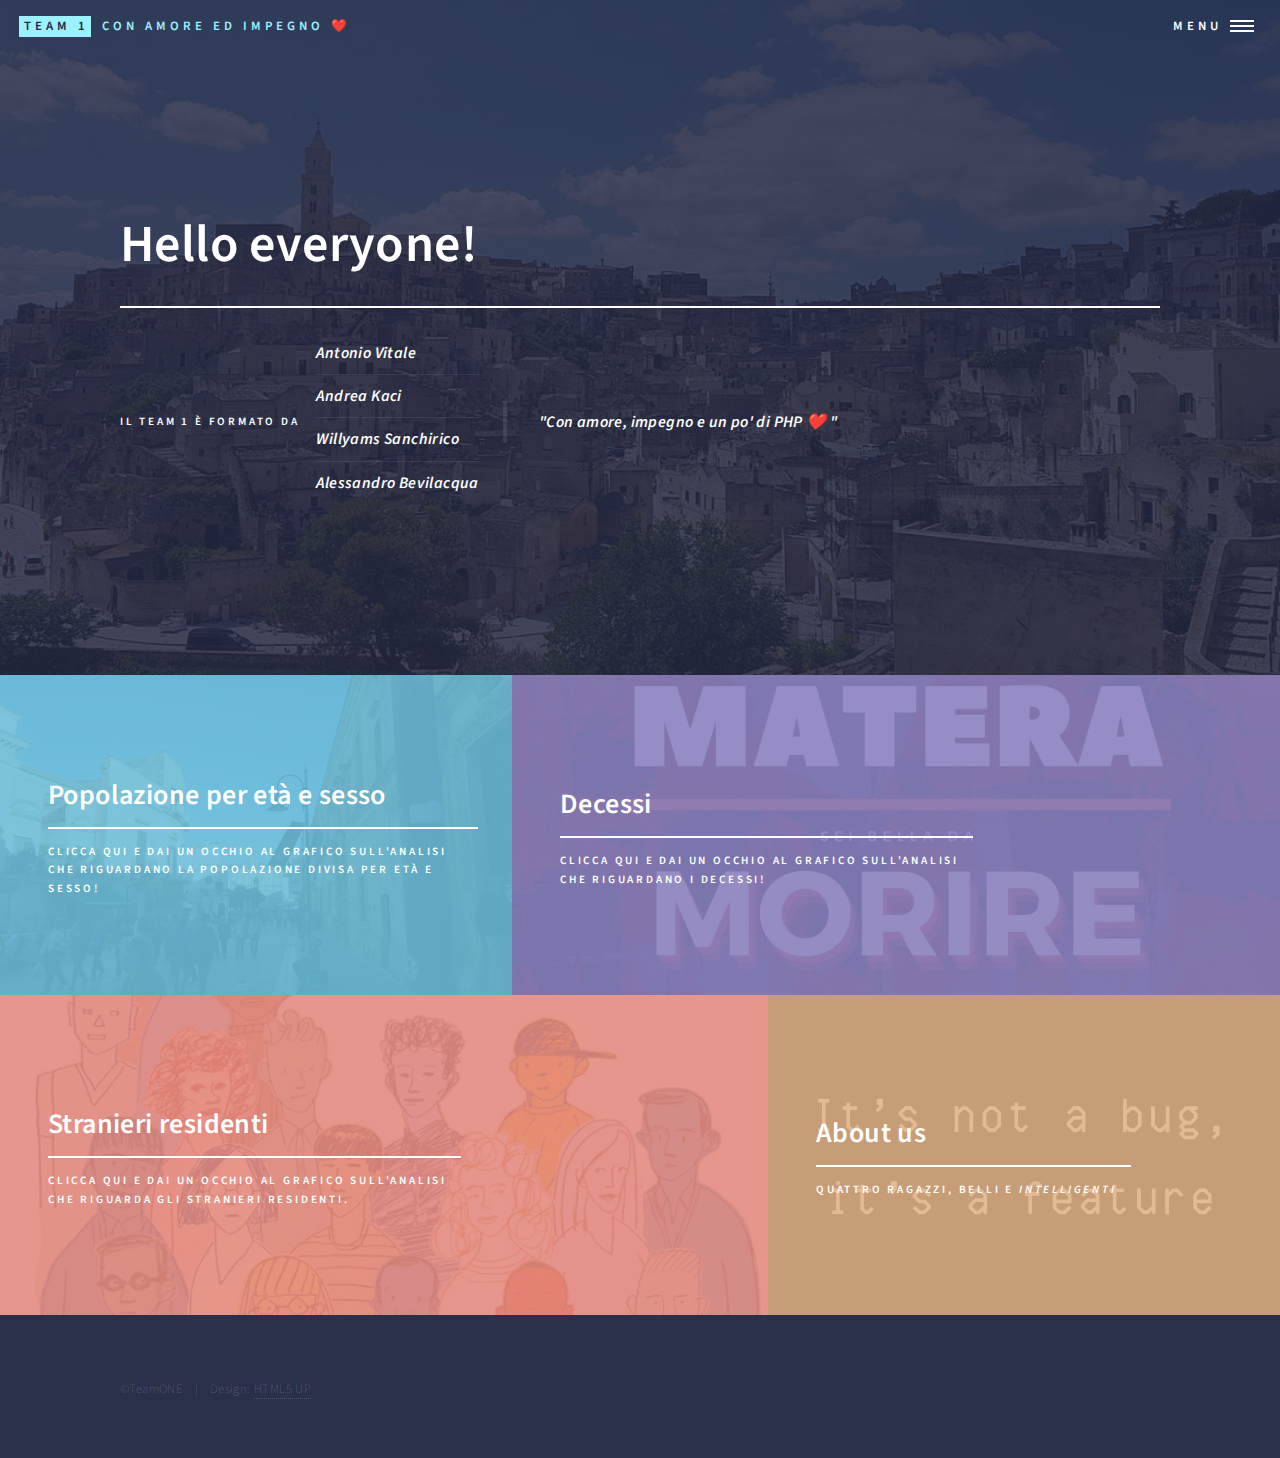
<file: index.html>
<!DOCTYPE HTML>


<html>
	<head>
		<title>Progetto OpenData</title>
		<meta charset="utf-8" />
		<meta name="viewport" content="width=device-width, initial-scale=1, user-scalable=no" />
		<link rel="stylesheet" href="assets/css/main.css" />
		<link rel="icon" href="images/icon.png">
		<noscript><link rel="stylesheet" href="assets/css/noscript.css" /></noscript>
	</head>
	<body class="is-preload">


			<div id="wrapper">


					<header id="header" class="alt">
						<a href="index.html" class="logo"><strong>TEAM 1</strong> <span>con amore ed impegno ❤️</span></a>
						<nav>
							<a href="#menu">Menu</a>
						</nav>
					</header>

					<nav id="menu">
						<ul class="links">
							<li><a href="index.html">Home</a></li>
							<li><a href="popolazione_eta.php">Popolazione per età e sesso</a></li>
							<li><a href="stranieri_residenti.php">Stranieri residenti</a></li>
							<li><a href="decessi.php">Decessi</a></li>
						</ul>
					</nav>

					<section id="banner" class="major" style="background-position: center 0px;">
						<div class="inner">
							<header class="major">
								<h1>Hello everyone!</h1>
							</header>
							<div class="content">
								<p>Il team 1 è formato da 
									<span>
									<ul class="alt">
										<li><em><strong>Antonio Vitale</strong></em></li>
										<li><em><strong>Andrea Kaci</strong></em></li>
										<li><em><strong>Willyams Sanchirico</strong></em></li>
										<li><em><strong>Alessandro Bevilacqua</strong></em></li>
									</ul>

									<blockquote>
										<center><i><em><strong>"Con amore, impegno e un po' di PHP ❤️ "</i></strong></em><center>		
									</blockquote>

								</span>
								</p>
							</div>
						</div>
					</section>

					<div id="main">

							<section id="one" class="tiles">
								<article>
									<span class="image">
										<img src="images/folla.jpg" alt="" />
									</span>
									<header class="major">
										<h3><a href="popolazione_eta.php" class="link">Popolazione per età e sesso</a></h3>
										<p>Clicca qui e dai un occhio al grafico sull'analisi che riguardano la popolazione divisa per età e sesso!</p>
									</header>
								</article>
								<article>
									<span class="image">
										<img src="images/decessi.jpg" alt="" />
									</span>
									<header class="major">
										<h3><a href="decessi.php" class="link">Decessi</a></h3>
										<p>Clicca qui e dai un occhio al grafico sull'analisi <br>che riguardano i decessi!</p>
									</header>
								</article>
								<article>
									<span class="image">
										<img src="images/stranieri.jpg" alt="" />
									</span>
									<header class="major">
										<h3><a href="stranieri_residenti.php" class="link">Stranieri residenti</a></h3>
										<p>Clicca qui e dai un occhio al grafico sull'analisi <br>che riguarda gli stranieri residenti.</p>
									</header>
								</article>
								<article>
									<span class="image">
										<img src="images/itsnotabug.jpg" alt="" />
									</span>
									<header class="major">
										<h3><a href="about_us.html" class="link">About us</a></h3>
										<p>Quattro ragazzi, belli e <strong><em><i>intelligenti</i></em></strong></p>
									</header>
								</article>
							</section>

					<footer id="footer">
						<div class="inner">

							<ul class="copyright">
								<li>&copy;TeamONE</li><li>Design: <a href="https://html5up.net">HTML5 UP</a></li>
							</ul>
						</div>
					</footer>

			</div>

			<script src="assets/js/jquery.min.js"></script>
			<script src="assets/js/jquery.scrolly.min.js"></script>
			<script src="assets/js/jquery.scrollex.min.js"></script>
			<script src="assets/js/browser.min.js"></script>
			<script src="assets/js/breakpoints.min.js"></script>
			<script src="assets/js/util.js"></script>
			<script src="assets/js/main.js"></script>

	</body>
</html>
</file>
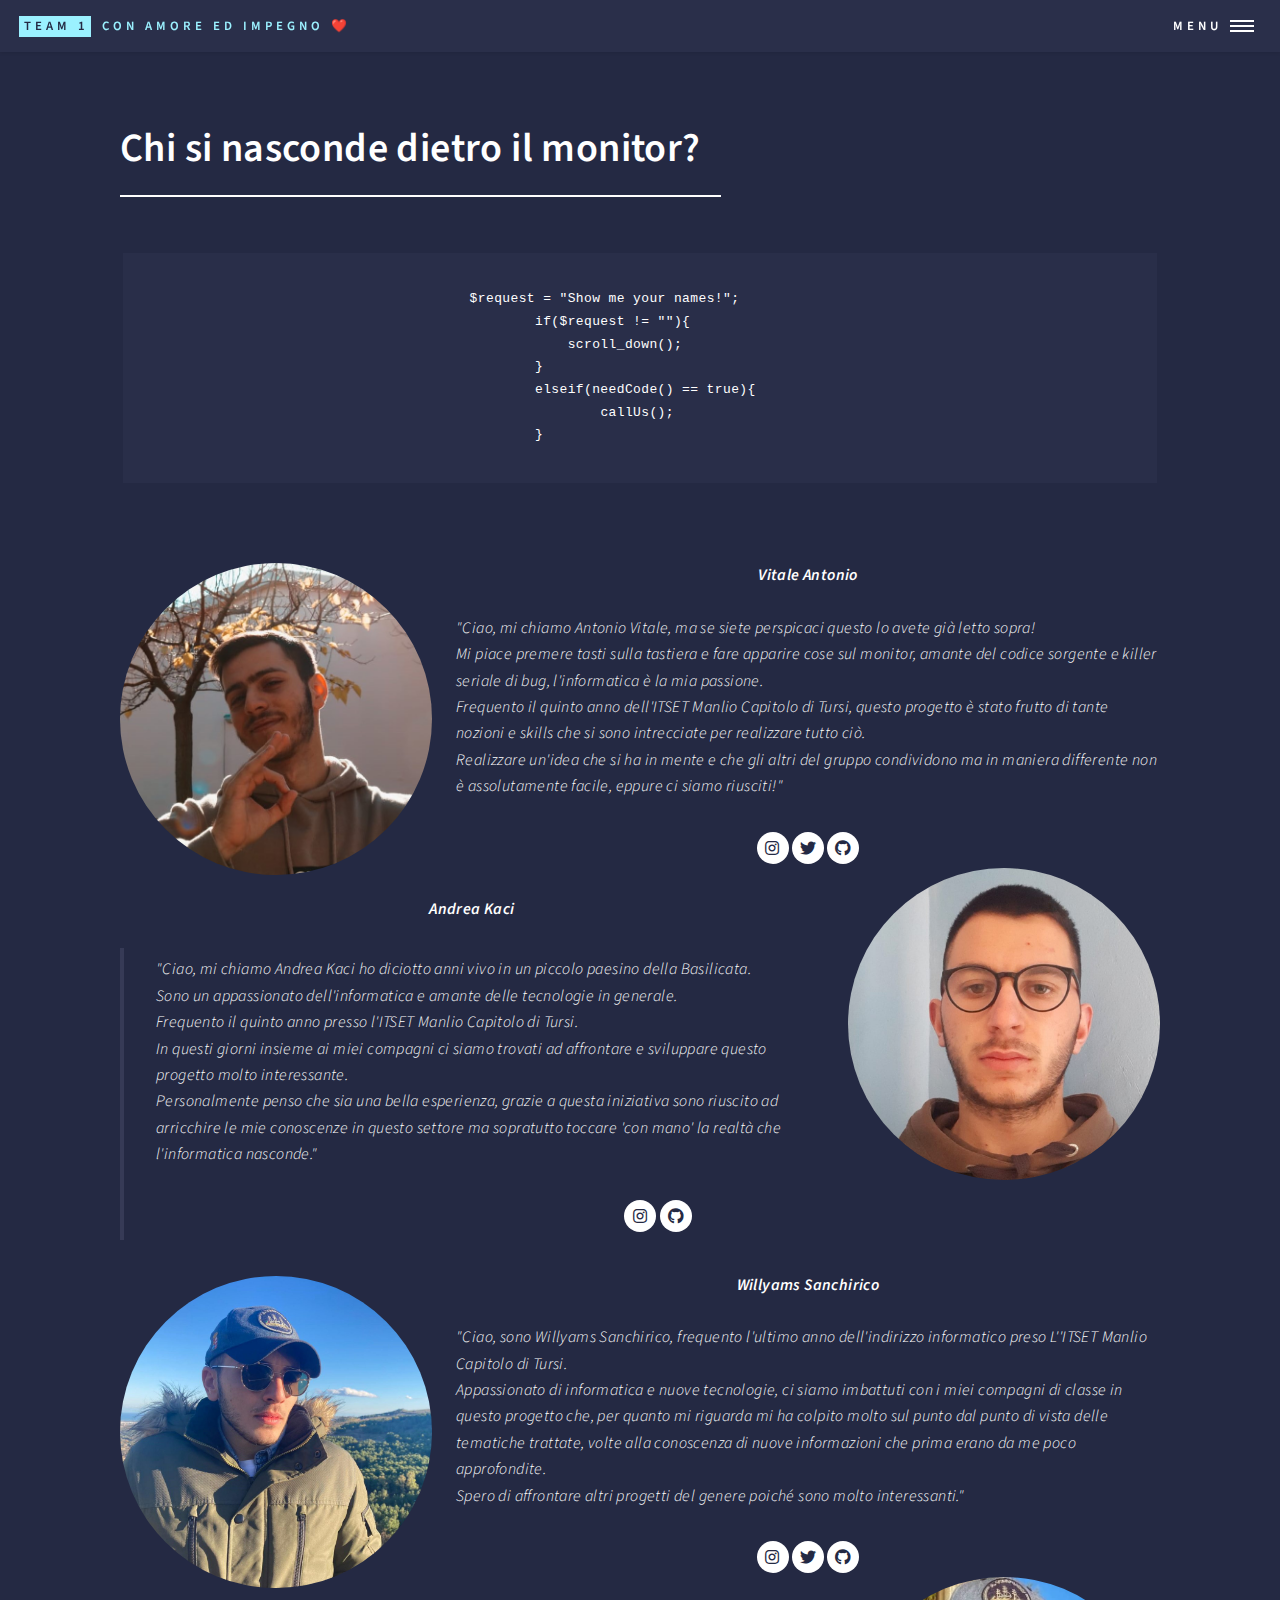
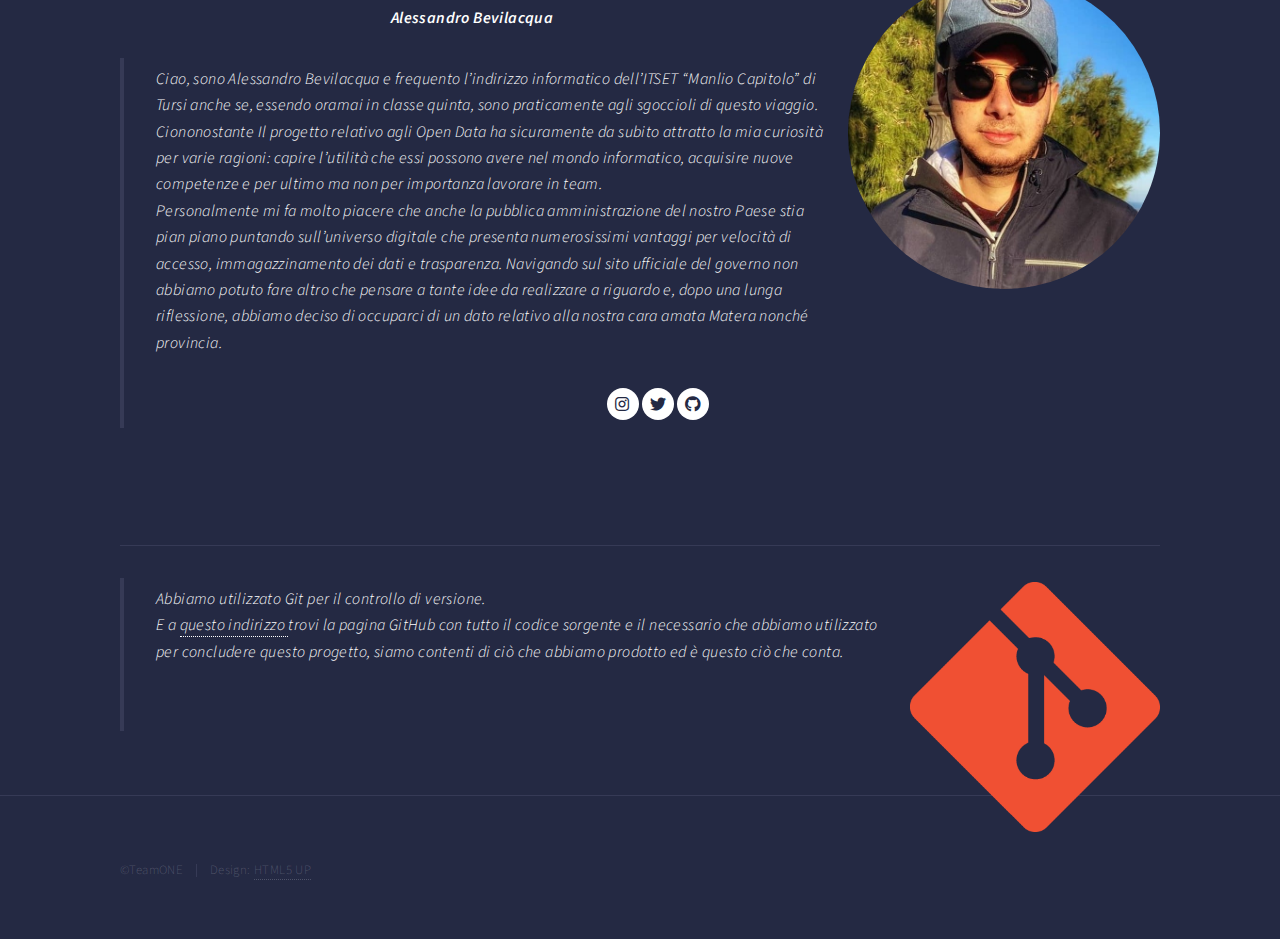
<file: about_us.html>
<!DOCTYPE HTML>


<html>
	<head>
		<title>About Us</title>
		<meta charset="utf-8" />
		<meta name="viewport" content="width=device-width, initial-scale=1, user-scalable=no" />
		<link rel="stylesheet" href="assets/css/main.css" />
		<noscript><link rel="stylesheet" href="assets/css/noscript.css" /></noscript>
		<link rel="icon" href="images/icon.png">
	</head>
	<body class="is-preload">

			<div id="wrapper">

					<header id="header">
						<a href="index.html" class="logo"><strong>TEAM 1</strong> <span>con amore ed impegno ❤️</span></a>
						<nav>
							<a href="#menu">Menu</a>
						</nav>
					</header>


					<nav id="menu">
						<ul class="links">
							<li><a href="index.html">Home</a></li>
							<li><a href="popolazione_eta.php">Popolazione per età e sesso</a></li>
							<li><a href="stranieri_residenti.php">Stranieri residenti</a></li>
							<li><a href="decessi.php">Decessi</a></li>
						</ul>
					</nav>


					<div id="main" class="alt">

							<section id="one">
								<div class="inner">
									<header class="major">
										<h1>Chi si nasconde dietro il monitor?</h1>
									</header>
								<pre>
									<code>
					$request = "Show me your names!";
						if($request != ""){
						    scroll_down();
						}
						elseif(needCode() == true){
							callUs();
						}
									</code>
								</pre>
											<p><span class="image left"><img src="images/vitale.jpeg" style="border-radius: 100%;" alt="" /></span><strong><em><center>Vitale Antonio</em></center></strong><br>
													<i>"Ciao, mi chiamo Antonio Vitale, ma se siete perspicaci questo lo avete già letto sopra!<br>
													Mi piace premere tasti sulla tastiera e fare apparire cose sul monitor, amante del codice sorgente e killer seriale di bug, l'informatica è la mia passione.
													<br>Frequento il quinto anno dell'ITSET Manlio Capitolo di Tursi, questo progetto è stato frutto di tante nozioni e skills che si sono intrecciate per realizzare tutto ciò.<br>
													Realizzare un'idea che si ha in mente e che gli altri del gruppo condividono ma in maniera differente non è assolutamente facile, eppure ci siamo riusciti!"</i></p>
													<center><a href="https://www.instagram.com/vitalelele/" target="_blank" class="icon brands alt fa-instagram"><span class="label">Instagram</span></a>
													<a href="https://twitter.com/vitalelele" target="_blank" class="icon brands alt fa-twitter"><span class="label">Twitter</span></a>
													<a href="https://github.com/vitalelele" target="_blank" class="icon brands alt fa-github"><span class="label">GitHub</span></a></center>


											<p><span class="image right"><img src="images/andrea.jpeg" style="border-radius: 100%;" alt="" /></span><strong><em><center>Andrea Kaci</em></center></strong><br>
												<blockquote>
													"Ciao, mi chiamo Andrea Kaci ho diciotto anni vivo in un piccolo paesino della Basilicata.<br>
													Sono un appassionato dell'informatica e amante delle tecnologie in generale.<br>
													Frequento il quinto anno presso l'ITSET Manlio Capitolo di Tursi. <br> In questi giorni insieme ai miei compagni ci siamo trovati ad affrontare e sviluppare questo progetto molto interessante. <br> Personalmente penso che sia una bella esperienza, grazie a questa iniziativa sono riuscito ad arricchire le mie conoscenze in questo settore ma sopratutto toccare 'con mano' la realtà che l'informatica nasconde."</p>
													<center><a href="https://www.instagram.com/therealakaci/" target="_blank" class="icon brands alt fa-instagram"><span class="label">Instagram</span></a>
													<a href="https://github.com/Andrea2002-wq" target="_blank" class="icon brands alt fa-github"><span class="label">GitHub</span></a></center>
												</blockquote></p>

											<p><span class="image left"><img src="images/willyams.jpg" style="border-radius: 100%;" alt="" /></span><strong><em><center>Willyams Sanchirico</em></center></strong><br>
											<i>"Ciao, sono Willyams Sanchirico, frequento l'ultimo anno dell'indirizzo informatico preso L''ITSET Manlio Capitolo di Tursi.<br>
											Appassionato di informatica e nuove tecnologie, ci siamo imbattuti con i miei compagni di classe in questo progetto che, per quanto mi riguarda mi ha colpito molto sul punto dal punto di vista delle tematiche trattate, volte alla conoscenza di nuove informazioni che prima erano da me poco approfondite.<br>
											Spero di affrontare altri progetti del genere poiché sono molto interessanti."</i></p>
											<center><a href="https://www.instagram.com/sanchirico_willyam/" target="_blank" class="icon brands alt fa-instagram"><span class="label">Instagram</span></a>
											<a href="https://twitter.com/Sanchirico_13?s=08" target="_blank" class="icon brands alt fa-twitter"><span class="label">Twitter</span></a>
											<a href="https://github.com/Willyams-Sanchirico" target="_blank" class="icon brands alt fa-github"><span class="label">GitHub</span></a></center>
											

											<p><span class="image right"><img src="images/alessandro.jpeg" style="border-radius: 100%;" alt="" /></span><strong><em><center>Alessandro Bevilacqua</em></center></strong><br>
												<blockquote>
													Ciao, sono Alessandro Bevilacqua e frequento l’indirizzo informatico dell’ITSET “Manlio Capitolo” di Tursi anche se, essendo oramai in classe quinta, sono praticamente agli sgoccioli di questo viaggio.<br>
													Ciononostante Il progetto relativo agli Open Data ha sicuramente da subito attratto la mia curiosità per varie ragioni: capire l’utilità che essi possono avere nel mondo informatico, acquisire nuove competenze e per ultimo ma non per importanza lavorare in team. <br>Personalmente mi fa molto piacere che anche la pubblica amministrazione del nostro Paese stia pian piano puntando sull’universo digitale che presenta numerosissimi vantaggi per velocità di accesso, immagazzinamento dei dati e trasparenza. Navigando sul sito ufficiale del governo non abbiamo potuto fare altro che pensare a tante idee da realizzare a riguardo e, dopo una lunga riflessione, abbiamo deciso di occuparci di un dato relativo alla nostra cara amata Matera nonché provincia.</p>
													<center><a href="https://www.instagram.com/ale_bevilacqua02/" class="icon brands alt fa-instagram"><span class="label">Instagram</span></a>
													<a href="https://twitter.com/beviale3?s=08" target="_blank" class="icon brands alt fa-twitter"><span class="label">Twitter</span></a>
													<a href="https://github.com/Beviale" target="_blank" class="icon brands alt fa-github"><span class="label">GitHub</span></a></center>
												</blockquote><br><br>

												<hr>
												<p>
												<span class="image right"><img src="images/git.png" style="width: 250px;" alt="" /></span>
												<blockquote>
												Abbiamo utilizzato Git per il controllo di versione.<br>
												E a <a href="https://github.com/vitalelele/Progetto-OpenData" alt="" target="_blank"> questo indirizzo </a> trovi la pagina GitHub con tutto il codice sorgente e il necessario che abbiamo utilizzato per concludere questo progetto, siamo contenti di ciò che abbiamo prodotto ed è questo ciò che conta.</p><br>
												</blockquote>

								</div>
							</section>
					</div>


					<footer id="footer">
						<div class="inner">
							<ul class="copyright">
								<li>&copy;TeamONE</li><li>Design: <a href="https://html5up.net">HTML5 UP</a></li>
							</ul>
						</div>
					</footer>

			</div>

			<script src="assets/js/jquery.min.js"></script>
			<script src="assets/js/jquery.scrolly.min.js"></script>
			<script src="assets/js/jquery.scrollex.min.js"></script>
			<script src="assets/js/browser.min.js"></script>
			<script src="assets/js/breakpoints.min.js"></script>
			<script src="assets/js/util.js"></script>
			<script src="assets/js/main.js"></script>

	</body>
</html>
</file>
<file: assets/css/noscript.css>
/*
	Forty by HTML5 UP
	html5up.net | @ajlkn
	Free for personal and commercial use under the CCA 3.0 license (html5up.net/license)
*/

/* Banner */

	body.is-preload #banner:after {
		opacity: 0.85;
	}

	body.is-preload #banner > .inner {
		-moz-filter: none;
		-webkit-filter: none;
		-ms-filter: none;
		filter: none;
		-moz-transform: none;
		-webkit-transform: none;
		-ms-transform: none;
		transform: none;
		opacity: 1;
	}
</file>
<file: assets/css/main.css>
@import url(fontawesome-all.min.css);
@import url("https://fonts.googleapis.com/css?family=Source+Sans+Pro:300,300italic,600,600italic");


html, body, div, span, applet, object,
iframe, h1, h2, h3, h4, h5, h6, p, blockquote,
pre, a, abbr, acronym, address, big, cite,
code, del, dfn, em, img, ins, kbd, q, s, samp,
small, strike, strong, sub, sup, tt, var, b,
u, i, center, dl, dt, dd, ol, ul, li, fieldset,
form, label, legend, table, caption, tbody,
tfoot, thead, tr, th, td, article, aside,
canvas, details, embed, figure, figcaption,
footer, header, hgroup, menu, nav, output, ruby,
section, summary, time, mark, audio, video {
	margin: 0;
	padding: 0;
	border: 0;
	font-size: 100%;
	font: inherit;
	vertical-align: baseline;}

article, aside, details, figcaption, figure,
footer, header, hgroup, menu, nav, section {
	display: block;}

body {
	line-height: 1;
}

ol, ul {
	list-style: none;
}

blockquote, q {
	quotes: none;
}

	blockquote:before, blockquote:after, q:before, q:after {
		content: '';
		content: none;
	}

table {
	border-collapse: collapse;
	border-spacing: 0;
}

body {
	-webkit-text-size-adjust: none;
}

mark {
	background-color: transparent;
	color: inherit;
}

input::-moz-focus-inner {
	border: 0;
	padding: 0;
}

input, select, textarea {
	-moz-appearance: none;
	-webkit-appearance: none;
	-ms-appearance: none;
	appearance: none;
}

/* Basic */

	@-ms-viewport {
		width: device-width;
	}

	body {
		-ms-overflow-style: scrollbar;
	}

	@media screen and (max-width: 480px) {

		html, body {
			min-width: 320px;
		}

	}

	html {
		box-sizing: border-box;
	}

	*, *:before, *:after {
		box-sizing: inherit;
	}

	body {
		background: #242943;
	}

		body.is-preload *, body.is-preload *:before, body.is-preload *:after {
			-moz-animation: none !important;
			-webkit-animation: none !important;
			-ms-animation: none !important;
			animation: none !important;
			-moz-transition: none !important;
			-webkit-transition: none !important;
			-ms-transition: none !important;
			transition: none !important;
		}

/* Type */

	body, input, select, textarea {
		color: #ffffff;
		font-family: "Source Sans Pro", Helvetica, sans-serif;
		font-size: 17pt;
		font-weight: 300;
		letter-spacing: 0.025em;
		line-height: 1.65;
	}

		@media screen and (max-width: 1680px) {

			body, input, select, textarea {
				font-size: 14pt;
			}

		}

		@media screen and (max-width: 1280px) {

			body, input, select, textarea {
				font-size: 12pt;
			}

		}

		@media screen and (max-width: 360px) {

			body, input, select, textarea {
				font-size: 11pt;
			}

		}

	a {
		-moz-transition: color 0.2s ease-in-out, border-bottom-color 0.2s ease-in-out;
		-webkit-transition: color 0.2s ease-in-out, border-bottom-color 0.2s ease-in-out;
		-ms-transition: color 0.2s ease-in-out, border-bottom-color 0.2s ease-in-out;
		transition: color 0.2s ease-in-out, border-bottom-color 0.2s ease-in-out;
		border-bottom: dotted 1px;
		color: inherit;
		text-decoration: none;
	}

		a:hover {
			border-bottom-color: transparent;
			color: #9bf1ff !important;
		}

		a:active {
			color: #53e3fb !important;
		}

	strong, b {
		color: #ffffff;
		font-weight: 600;
	}

	em, i {
		font-style: italic;
	}

	p {
		margin: 0 0 2em 0;
	}

	h1, h2, h3, h4, h5, h6 {
		color: #ffffff;
		font-weight: 600;
		line-height: 1.65;
		margin: 0 0 1em 0;
	}

		h1 a, h2 a, h3 a, h4 a, h5 a, h6 a {
			color: inherit;
			border-bottom: 0;
		}

	h1 {
		font-size: 2.5em;
	}

	h2 {
		font-size: 1.75em;
	}

	h3 {
		font-size: 1.35em;
	}

	h4 {
		font-size: 1.1em;
	}

	h5 {
		font-size: 0.9em;
	}

	h6 {
		font-size: 0.7em;
	}

	@media screen and (max-width: 736px) {

		h1 {
			font-size: 2em;
		}

		h2 {
			font-size: 1.5em;
		}

		h3 {
			font-size: 1.25em;
		}

	}

	sub {
		font-size: 0.8em;
		position: relative;
		top: 0.5em;
	}

	sup {
		font-size: 0.8em;
		position: relative;
		top: -0.5em;
	}

	blockquote {
		border-left: solid 4px rgba(212, 212, 255, 0.1);
		font-style: italic;
		margin: 0 0 2em 0;
		padding: 0.5em 0 0.5em 2em;
	}

	code {
		background: rgba(212, 212, 255, 0.035);
		font-family: "Courier New", monospace;
		font-size: 0.9em;
		margin: 0 0.25em;
		padding: 0.25em 0.65em;
	}

	pre {
		-webkit-overflow-scrolling: touch;
		font-family: "Courier New", monospace;
		font-size: 0.9em;
		margin: 0 0 2em 0;
	}

		pre code {
			display: block;
			line-height: 1.75;
			padding: 1em 1.5em;
			overflow-x: auto;
		}

	hr {
		border: 0;
		border-bottom: solid 1px rgba(212, 212, 255, 0.1);
		margin: 2em 0;
	}

		hr.major {
			margin: 3em 0;
		}

	.align-left {
		text-align: left;
	}

	.align-center {
		text-align: center;
	}

	.align-right {
		text-align: right;
	}

/* Row */

	.row {
		display: flex;
		flex-wrap: wrap;
		box-sizing: border-box;
		align-items: stretch;
	}

		.row > * {
			box-sizing: border-box;
		}

		.row.gtr-uniform > * > :last-child {
			margin-bottom: 0;
		}

		.row.aln-left {
			justify-content: flex-start;
		}

		.row.aln-center {
			justify-content: center;
		}

		.row.aln-right {
			justify-content: flex-end;
		}

		.row.aln-top {
			align-items: flex-start;
		}

		.row.aln-middle {
			align-items: center;
		}

		.row.aln-bottom {
			align-items: flex-end;
		}

		.row > .imp {
			order: -1;
		}

		.row > .col-1 {
			width: 8.33333%;
		}

		.row > .off-1 {
			margin-left: 8.33333%;
		}

		.row > .col-2 {
			width: 16.66667%;
		}

		.row > .off-2 {
			margin-left: 16.66667%;
		}

		.row > .col-3 {
			width: 25%;
		}

		.row > .off-3 {
			margin-left: 25%;
		}

		.row > .col-4 {
			width: 33.33333%;
		}

		.row > .off-4 {
			margin-left: 33.33333%;
		}

		.row > .col-5 {
			width: 41.66667%;
		}

		.row > .off-5 {
			margin-left: 41.66667%;
		}

		.row > .col-6 {
			width: 50%;
		}

		.row > .off-6 {
			margin-left: 50%;
		}

		.row > .col-7 {
			width: 58.33333%;
		}

		.row > .off-7 {
			margin-left: 58.33333%;
		}

		.row > .col-8 {
			width: 66.66667%;
		}

		.row > .off-8 {
			margin-left: 66.66667%;
		}

		.row > .col-9 {
			width: 75%;
		}

		.row > .off-9 {
			margin-left: 75%;
		}

		.row > .col-10 {
			width: 83.33333%;
		}

		.row > .off-10 {
			margin-left: 83.33333%;
		}

		.row > .col-11 {
			width: 91.66667%;
		}

		.row > .off-11 {
			margin-left: 91.66667%;
		}

		.row > .col-12 {
			width: 100%;
		}

		.row > .off-12 {
			margin-left: 100%;
		}

		.row.gtr-0 {
			margin-top: 0;
			margin-left: 0em;
		}

			.row.gtr-0 > * {
				padding: 0 0 0 0em;
			}

			.row.gtr-0.gtr-uniform {
				margin-top: 0em;
			}

				.row.gtr-0.gtr-uniform > * {
					padding-top: 0em;
				}

		.row.gtr-25 {
			margin-top: 0;
			margin-left: -0.5em;
		}

			.row.gtr-25 > * {
				padding: 0 0 0 0.5em;
			}

			.row.gtr-25.gtr-uniform {
				margin-top: -0.5em;
			}

				.row.gtr-25.gtr-uniform > * {
					padding-top: 0.5em;
				}

		.row.gtr-50 {
			margin-top: 0;
			margin-left: -1em;
		}

			.row.gtr-50 > * {
				padding: 0 0 0 1em;
			}

			.row.gtr-50.gtr-uniform {
				margin-top: -1em;
			}

				.row.gtr-50.gtr-uniform > * {
					padding-top: 1em;
				}

		.row {
			margin-top: 0;
			margin-left: -2em;
		}

			.row > * {
				padding: 0 0 0 2em;
			}

			.row.gtr-uniform {
				margin-top: -2em;
			}

				.row.gtr-uniform > * {
					padding-top: 2em;
				}

		.row.gtr-150 {
			margin-top: 0;
			margin-left: -3em;
		}

			.row.gtr-150 > * {
				padding: 0 0 0 3em;
			}

			.row.gtr-150.gtr-uniform {
				margin-top: -3em;
			}

				.row.gtr-150.gtr-uniform > * {
					padding-top: 3em;
				}

		.row.gtr-200 {
			margin-top: 0;
			margin-left: -4em;
		}

			.row.gtr-200 > * {
				padding: 0 0 0 4em;
			}

			.row.gtr-200.gtr-uniform {
				margin-top: -4em;
			}

				.row.gtr-200.gtr-uniform > * {
					padding-top: 4em;
				}

		@media screen and (max-width: 1680px) {

			.row {
				display: flex;
				flex-wrap: wrap;
				box-sizing: border-box;
				align-items: stretch;
			}

				.row > * {
					box-sizing: border-box;
				}

				.row.gtr-uniform > * > :last-child {
					margin-bottom: 0;
				}

				.row.aln-left {
					justify-content: flex-start;
				}

				.row.aln-center {
					justify-content: center;
				}

				.row.aln-right {
					justify-content: flex-end;
				}

				.row.aln-top {
					align-items: flex-start;
				}

				.row.aln-middle {
					align-items: center;
				}

				.row.aln-bottom {
					align-items: flex-end;
				}

				.row > .imp-xlarge {
					order: -1;
				}

				.row > .col-1-xlarge {
					width: 8.33333%;
				}

				.row > .off-1-xlarge {
					margin-left: 8.33333%;
				}

				.row > .col-2-xlarge {
					width: 16.66667%;
				}

				.row > .off-2-xlarge {
					margin-left: 16.66667%;
				}

				.row > .col-3-xlarge {
					width: 25%;
				}

				.row > .off-3-xlarge {
					margin-left: 25%;
				}

				.row > .col-4-xlarge {
					width: 33.33333%;
				}

				.row > .off-4-xlarge {
					margin-left: 33.33333%;
				}

				.row > .col-5-xlarge {
					width: 41.66667%;
				}

				.row > .off-5-xlarge {
					margin-left: 41.66667%;
				}

				.row > .col-6-xlarge {
					width: 50%;
				}

				.row > .off-6-xlarge {
					margin-left: 50%;
				}

				.row > .col-7-xlarge {
					width: 58.33333%;
				}

				.row > .off-7-xlarge {
					margin-left: 58.33333%;
				}

				.row > .col-8-xlarge {
					width: 66.66667%;
				}

				.row > .off-8-xlarge {
					margin-left: 66.66667%;
				}

				.row > .col-9-xlarge {
					width: 75%;
				}

				.row > .off-9-xlarge {
					margin-left: 75%;
				}

				.row > .col-10-xlarge {
					width: 83.33333%;
				}

				.row > .off-10-xlarge {
					margin-left: 83.33333%;
				}

				.row > .col-11-xlarge {
					width: 91.66667%;
				}

				.row > .off-11-xlarge {
					margin-left: 91.66667%;
				}

				.row > .col-12-xlarge {
					width: 100%;
				}

				.row > .off-12-xlarge {
					margin-left: 100%;
				}

				.row.gtr-0 {
					margin-top: 0;
					margin-left: 0em;
				}

					.row.gtr-0 > * {
						padding: 0 0 0 0em;
					}

					.row.gtr-0.gtr-uniform {
						margin-top: 0em;
					}

						.row.gtr-0.gtr-uniform > * {
							padding-top: 0em;
						}

				.row.gtr-25 {
					margin-top: 0;
					margin-left: -0.5em;
				}

					.row.gtr-25 > * {
						padding: 0 0 0 0.5em;
					}

					.row.gtr-25.gtr-uniform {
						margin-top: -0.5em;
					}

						.row.gtr-25.gtr-uniform > * {
							padding-top: 0.5em;
						}

				.row.gtr-50 {
					margin-top: 0;
					margin-left: -1em;
				}

					.row.gtr-50 > * {
						padding: 0 0 0 1em;
					}

					.row.gtr-50.gtr-uniform {
						margin-top: -1em;
					}

						.row.gtr-50.gtr-uniform > * {
							padding-top: 1em;
						}

				.row {
					margin-top: 0;
					margin-left: -2em;
				}

					.row > * {
						padding: 0 0 0 2em;
					}

					.row.gtr-uniform {
						margin-top: -2em;
					}

						.row.gtr-uniform > * {
							padding-top: 2em;
						}

				.row.gtr-150 {
					margin-top: 0;
					margin-left: -3em;
				}

					.row.gtr-150 > * {
						padding: 0 0 0 3em;
					}

					.row.gtr-150.gtr-uniform {
						margin-top: -3em;
					}

						.row.gtr-150.gtr-uniform > * {
							padding-top: 3em;
						}

				.row.gtr-200 {
					margin-top: 0;
					margin-left: -4em;
				}

					.row.gtr-200 > * {
						padding: 0 0 0 4em;
					}

					.row.gtr-200.gtr-uniform {
						margin-top: -4em;
					}

						.row.gtr-200.gtr-uniform > * {
							padding-top: 4em;
						}

		}

		@media screen and (max-width: 1280px) {

			.row {
				display: flex;
				flex-wrap: wrap;
				box-sizing: border-box;
				align-items: stretch;
			}

				.row > * {
					box-sizing: border-box;
				}

				.row.gtr-uniform > * > :last-child {
					margin-bottom: 0;
				}

				.row.aln-left {
					justify-content: flex-start;
				}

				.row.aln-center {
					justify-content: center;
				}

				.row.aln-right {
					justify-content: flex-end;
				}

				.row.aln-top {
					align-items: flex-start;
				}

				.row.aln-middle {
					align-items: center;
				}

				.row.aln-bottom {
					align-items: flex-end;
				}

				.row > .imp-large {
					order: -1;
				}

				.row > .col-1-large {
					width: 8.33333%;
				}

				.row > .off-1-large {
					margin-left: 8.33333%;
				}

				.row > .col-2-large {
					width: 16.66667%;
				}

				.row > .off-2-large {
					margin-left: 16.66667%;
				}

				.row > .col-3-large {
					width: 25%;
				}

				.row > .off-3-large {
					margin-left: 25%;
				}

				.row > .col-4-large {
					width: 33.33333%;
				}

				.row > .off-4-large {
					margin-left: 33.33333%;
				}

				.row > .col-5-large {
					width: 41.66667%;
				}

				.row > .off-5-large {
					margin-left: 41.66667%;
				}

				.row > .col-6-large {
					width: 50%;
				}

				.row > .off-6-large {
					margin-left: 50%;
				}

				.row > .col-7-large {
					width: 58.33333%;
				}

				.row > .off-7-large {
					margin-left: 58.33333%;
				}

				.row > .col-8-large {
					width: 66.66667%;
				}

				.row > .off-8-large {
					margin-left: 66.66667%;
				}

				.row > .col-9-large {
					width: 75%;
				}

				.row > .off-9-large {
					margin-left: 75%;
				}

				.row > .col-10-large {
					width: 83.33333%;
				}

				.row > .off-10-large {
					margin-left: 83.33333%;
				}

				.row > .col-11-large {
					width: 91.66667%;
				}

				.row > .off-11-large {
					margin-left: 91.66667%;
				}

				.row > .col-12-large {
					width: 100%;
				}

				.row > .off-12-large {
					margin-left: 100%;
				}

				.row.gtr-0 {
					margin-top: 0;
					margin-left: 0em;
				}

					.row.gtr-0 > * {
						padding: 0 0 0 0em;
					}

					.row.gtr-0.gtr-uniform {
						margin-top: 0em;
					}

						.row.gtr-0.gtr-uniform > * {
							padding-top: 0em;
						}

				.row.gtr-25 {
					margin-top: 0;
					margin-left: -0.375em;
				}

					.row.gtr-25 > * {
						padding: 0 0 0 0.375em;
					}

					.row.gtr-25.gtr-uniform {
						margin-top: -0.375em;
					}

						.row.gtr-25.gtr-uniform > * {
							padding-top: 0.375em;
						}

				.row.gtr-50 {
					margin-top: 0;
					margin-left: -0.75em;
				}

					.row.gtr-50 > * {
						padding: 0 0 0 0.75em;
					}

					.row.gtr-50.gtr-uniform {
						margin-top: -0.75em;
					}

						.row.gtr-50.gtr-uniform > * {
							padding-top: 0.75em;
						}

				.row {
					margin-top: 0;
					margin-left: -1.5em;
				}

					.row > * {
						padding: 0 0 0 1.5em;
					}

					.row.gtr-uniform {
						margin-top: -1.5em;
					}

						.row.gtr-uniform > * {
							padding-top: 1.5em;
						}

				.row.gtr-150 {
					margin-top: 0;
					margin-left: -2.25em;
				}

					.row.gtr-150 > * {
						padding: 0 0 0 2.25em;
					}

					.row.gtr-150.gtr-uniform {
						margin-top: -2.25em;
					}

						.row.gtr-150.gtr-uniform > * {
							padding-top: 2.25em;
						}

				.row.gtr-200 {
					margin-top: 0;
					margin-left: -3em;
				}

					.row.gtr-200 > * {
						padding: 0 0 0 3em;
					}

					.row.gtr-200.gtr-uniform {
						margin-top: -3em;
					}

						.row.gtr-200.gtr-uniform > * {
							padding-top: 3em;
						}

		}

		@media screen and (max-width: 980px) {

			.row {
				display: flex;
				flex-wrap: wrap;
				box-sizing: border-box;
				align-items: stretch;
			}

				.row > * {
					box-sizing: border-box;
				}

				.row.gtr-uniform > * > :last-child {
					margin-bottom: 0;
				}

				.row.aln-left {
					justify-content: flex-start;
				}

				.row.aln-center {
					justify-content: center;
				}

				.row.aln-right {
					justify-content: flex-end;
				}

				.row.aln-top {
					align-items: flex-start;
				}

				.row.aln-middle {
					align-items: center;
				}

				.row.aln-bottom {
					align-items: flex-end;
				}

				.row > .imp-medium {
					order: -1;
				}

				.row > .col-1-medium {
					width: 8.33333%;
				}

				.row > .off-1-medium {
					margin-left: 8.33333%;
				}

				.row > .col-2-medium {
					width: 16.66667%;
				}

				.row > .off-2-medium {
					margin-left: 16.66667%;
				}

				.row > .col-3-medium {
					width: 25%;
				}

				.row > .off-3-medium {
					margin-left: 25%;
				}

				.row > .col-4-medium {
					width: 33.33333%;
				}

				.row > .off-4-medium {
					margin-left: 33.33333%;
				}

				.row > .col-5-medium {
					width: 41.66667%;
				}

				.row > .off-5-medium {
					margin-left: 41.66667%;
				}

				.row > .col-6-medium {
					width: 50%;
				}

				.row > .off-6-medium {
					margin-left: 50%;
				}

				.row > .col-7-medium {
					width: 58.33333%;
				}

				.row > .off-7-medium {
					margin-left: 58.33333%;
				}

				.row > .col-8-medium {
					width: 66.66667%;
				}

				.row > .off-8-medium {
					margin-left: 66.66667%;
				}

				.row > .col-9-medium {
					width: 75%;
				}

				.row > .off-9-medium {
					margin-left: 75%;
				}

				.row > .col-10-medium {
					width: 83.33333%;
				}

				.row > .off-10-medium {
					margin-left: 83.33333%;
				}

				.row > .col-11-medium {
					width: 91.66667%;
				}

				.row > .off-11-medium {
					margin-left: 91.66667%;
				}

				.row > .col-12-medium {
					width: 100%;
				}

				.row > .off-12-medium {
					margin-left: 100%;
				}

				.row.gtr-0 {
					margin-top: 0;
					margin-left: 0em;
				}

					.row.gtr-0 > * {
						padding: 0 0 0 0em;
					}

					.row.gtr-0.gtr-uniform {
						margin-top: 0em;
					}

						.row.gtr-0.gtr-uniform > * {
							padding-top: 0em;
						}

				.row.gtr-25 {
					margin-top: 0;
					margin-left: -0.375em;
				}

					.row.gtr-25 > * {
						padding: 0 0 0 0.375em;
					}

					.row.gtr-25.gtr-uniform {
						margin-top: -0.375em;
					}

						.row.gtr-25.gtr-uniform > * {
							padding-top: 0.375em;
						}

				.row.gtr-50 {
					margin-top: 0;
					margin-left: -0.75em;
				}

					.row.gtr-50 > * {
						padding: 0 0 0 0.75em;
					}

					.row.gtr-50.gtr-uniform {
						margin-top: -0.75em;
					}

						.row.gtr-50.gtr-uniform > * {
							padding-top: 0.75em;
						}

				.row {
					margin-top: 0;
					margin-left: -1.5em;
				}

					.row > * {
						padding: 0 0 0 1.5em;
					}

					.row.gtr-uniform {
						margin-top: -1.5em;
					}

						.row.gtr-uniform > * {
							padding-top: 1.5em;
						}

				.row.gtr-150 {
					margin-top: 0;
					margin-left: -2.25em;
				}

					.row.gtr-150 > * {
						padding: 0 0 0 2.25em;
					}

					.row.gtr-150.gtr-uniform {
						margin-top: -2.25em;
					}

						.row.gtr-150.gtr-uniform > * {
							padding-top: 2.25em;
						}

				.row.gtr-200 {
					margin-top: 0;
					margin-left: -3em;
				}

					.row.gtr-200 > * {
						padding: 0 0 0 3em;
					}

					.row.gtr-200.gtr-uniform {
						margin-top: -3em;
					}

						.row.gtr-200.gtr-uniform > * {
							padding-top: 3em;
						}

		}

		@media screen and (max-width: 736px) {

			.row {
				display: flex;
				flex-wrap: wrap;
				box-sizing: border-box;
				align-items: stretch;
			}

				.row > * {
					box-sizing: border-box;
				}

				.row.gtr-uniform > * > :last-child {
					margin-bottom: 0;
				}

				.row.aln-left {
					justify-content: flex-start;
				}

				.row.aln-center {
					justify-content: center;
				}

				.row.aln-right {
					justify-content: flex-end;
				}

				.row.aln-top {
					align-items: flex-start;
				}

				.row.aln-middle {
					align-items: center;
				}

				.row.aln-bottom {
					align-items: flex-end;
				}

				.row > .imp-small {
					order: -1;
				}

				.row > .col-1-small {
					width: 8.33333%;
				}

				.row > .off-1-small {
					margin-left: 8.33333%;
				}

				.row > .col-2-small {
					width: 16.66667%;
				}

				.row > .off-2-small {
					margin-left: 16.66667%;
				}

				.row > .col-3-small {
					width: 25%;
				}

				.row > .off-3-small {
					margin-left: 25%;
				}

				.row > .col-4-small {
					width: 33.33333%;
				}

				.row > .off-4-small {
					margin-left: 33.33333%;
				}

				.row > .col-5-small {
					width: 41.66667%;
				}

				.row > .off-5-small {
					margin-left: 41.66667%;
				}

				.row > .col-6-small {
					width: 50%;
				}

				.row > .off-6-small {
					margin-left: 50%;
				}

				.row > .col-7-small {
					width: 58.33333%;
				}

				.row > .off-7-small {
					margin-left: 58.33333%;
				}

				.row > .col-8-small {
					width: 66.66667%;
				}

				.row > .off-8-small {
					margin-left: 66.66667%;
				}

				.row > .col-9-small {
					width: 75%;
				}

				.row > .off-9-small {
					margin-left: 75%;
				}

				.row > .col-10-small {
					width: 83.33333%;
				}

				.row > .off-10-small {
					margin-left: 83.33333%;
				}

				.row > .col-11-small {
					width: 91.66667%;
				}

				.row > .off-11-small {
					margin-left: 91.66667%;
				}

				.row > .col-12-small {
					width: 100%;
				}

				.row > .off-12-small {
					margin-left: 100%;
				}

				.row.gtr-0 {
					margin-top: 0;
					margin-left: 0em;
				}

					.row.gtr-0 > * {
						padding: 0 0 0 0em;
					}

					.row.gtr-0.gtr-uniform {
						margin-top: 0em;
					}

						.row.gtr-0.gtr-uniform > * {
							padding-top: 0em;
						}

				.row.gtr-25 {
					margin-top: 0;
					margin-left: -0.3125em;
				}

					.row.gtr-25 > * {
						padding: 0 0 0 0.3125em;
					}

					.row.gtr-25.gtr-uniform {
						margin-top: -0.3125em;
					}

						.row.gtr-25.gtr-uniform > * {
							padding-top: 0.3125em;
						}

				.row.gtr-50 {
					margin-top: 0;
					margin-left: -0.625em;
				}

					.row.gtr-50 > * {
						padding: 0 0 0 0.625em;
					}

					.row.gtr-50.gtr-uniform {
						margin-top: -0.625em;
					}

						.row.gtr-50.gtr-uniform > * {
							padding-top: 0.625em;
						}

				.row {
					margin-top: 0;
					margin-left: -1.25em;
				}

					.row > * {
						padding: 0 0 0 1.25em;
					}

					.row.gtr-uniform {
						margin-top: -1.25em;
					}

						.row.gtr-uniform > * {
							padding-top: 1.25em;
						}

				.row.gtr-150 {
					margin-top: 0;
					margin-left: -1.875em;
				}

					.row.gtr-150 > * {
						padding: 0 0 0 1.875em;
					}

					.row.gtr-150.gtr-uniform {
						margin-top: -1.875em;
					}

						.row.gtr-150.gtr-uniform > * {
							padding-top: 1.875em;
						}

				.row.gtr-200 {
					margin-top: 0;
					margin-left: -2.5em;
				}

					.row.gtr-200 > * {
						padding: 0 0 0 2.5em;
					}

					.row.gtr-200.gtr-uniform {
						margin-top: -2.5em;
					}

						.row.gtr-200.gtr-uniform > * {
							padding-top: 2.5em;
						}

		}

		@media screen and (max-width: 480px) {

			.row {
				display: flex;
				flex-wrap: wrap;
				box-sizing: border-box;
				align-items: stretch;
			}

				.row > * {
					box-sizing: border-box;
				}

				.row.gtr-uniform > * > :last-child {
					margin-bottom: 0;
				}

				.row.aln-left {
					justify-content: flex-start;
				}

				.row.aln-center {
					justify-content: center;
				}

				.row.aln-right {
					justify-content: flex-end;
				}

				.row.aln-top {
					align-items: flex-start;
				}

				.row.aln-middle {
					align-items: center;
				}

				.row.aln-bottom {
					align-items: flex-end;
				}

				.row > .imp-xsmall {
					order: -1;
				}

				.row > .col-1-xsmall {
					width: 8.33333%;
				}

				.row > .off-1-xsmall {
					margin-left: 8.33333%;
				}

				.row > .col-2-xsmall {
					width: 16.66667%;
				}

				.row > .off-2-xsmall {
					margin-left: 16.66667%;
				}

				.row > .col-3-xsmall {
					width: 25%;
				}

				.row > .off-3-xsmall {
					margin-left: 25%;
				}

				.row > .col-4-xsmall {
					width: 33.33333%;
				}

				.row > .off-4-xsmall {
					margin-left: 33.33333%;
				}

				.row > .col-5-xsmall {
					width: 41.66667%;
				}

				.row > .off-5-xsmall {
					margin-left: 41.66667%;
				}

				.row > .col-6-xsmall {
					width: 50%;
				}

				.row > .off-6-xsmall {
					margin-left: 50%;
				}

				.row > .col-7-xsmall {
					width: 58.33333%;
				}

				.row > .off-7-xsmall {
					margin-left: 58.33333%;
				}

				.row > .col-8-xsmall {
					width: 66.66667%;
				}

				.row > .off-8-xsmall {
					margin-left: 66.66667%;
				}

				.row > .col-9-xsmall {
					width: 75%;
				}

				.row > .off-9-xsmall {
					margin-left: 75%;
				}

				.row > .col-10-xsmall {
					width: 83.33333%;
				}

				.row > .off-10-xsmall {
					margin-left: 83.33333%;
				}

				.row > .col-11-xsmall {
					width: 91.66667%;
				}

				.row > .off-11-xsmall {
					margin-left: 91.66667%;
				}

				.row > .col-12-xsmall {
					width: 100%;
				}

				.row > .off-12-xsmall {
					margin-left: 100%;
				}

				.row.gtr-0 {
					margin-top: 0;
					margin-left: 0em;
				}

					.row.gtr-0 > * {
						padding: 0 0 0 0em;
					}

					.row.gtr-0.gtr-uniform {
						margin-top: 0em;
					}

						.row.gtr-0.gtr-uniform > * {
							padding-top: 0em;
						}

				.row.gtr-25 {
					margin-top: 0;
					margin-left: -0.3125em;
				}

					.row.gtr-25 > * {
						padding: 0 0 0 0.3125em;
					}

					.row.gtr-25.gtr-uniform {
						margin-top: -0.3125em;
					}

						.row.gtr-25.gtr-uniform > * {
							padding-top: 0.3125em;
						}

				.row.gtr-50 {
					margin-top: 0;
					margin-left: -0.625em;
				}

					.row.gtr-50 > * {
						padding: 0 0 0 0.625em;
					}

					.row.gtr-50.gtr-uniform {
						margin-top: -0.625em;
					}

						.row.gtr-50.gtr-uniform > * {
							padding-top: 0.625em;
						}

				.row {
					margin-top: 0;
					margin-left: -1.25em;
				}

					.row > * {
						padding: 0 0 0 1.25em;
					}

					.row.gtr-uniform {
						margin-top: -1.25em;
					}

						.row.gtr-uniform > * {
							padding-top: 1.25em;
						}

				.row.gtr-150 {
					margin-top: 0;
					margin-left: -1.875em;
				}

					.row.gtr-150 > * {
						padding: 0 0 0 1.875em;
					}

					.row.gtr-150.gtr-uniform {
						margin-top: -1.875em;
					}

						.row.gtr-150.gtr-uniform > * {
							padding-top: 1.875em;
						}

				.row.gtr-200 {
					margin-top: 0;
					margin-left: -2.5em;
				}

					.row.gtr-200 > * {
						padding: 0 0 0 2.5em;
					}

					.row.gtr-200.gtr-uniform {
						margin-top: -2.5em;
					}

						.row.gtr-200.gtr-uniform > * {
							padding-top: 2.5em;
						}

		}

/* Section/Article */

	section.special, article.special {
		text-align: center;
	}

	header.major {
		width: -moz-max-content;
		width: -webkit-max-content;
		width: -ms-max-content;
		width: max-content;
		margin-bottom: 2em;
	}

		header.major > :first-child {
			margin-bottom: 0;
			width: calc(100% + 0.5em);
		}

			header.major > :first-child:after {
				content: '';
				background-color: #ffffff;
				display: block;
				height: 2px;
				margin: 0.325em 0 0.5em 0;
				width: 100%;
			}

		header.major > p {
			font-size: 0.7em;
			font-weight: 600;
			letter-spacing: 0.25em;
			margin-bottom: 0;
			text-transform: uppercase;
		}

		body.is-ie header.major > :first-child:after {
			max-width: 9em;
		}

		body.is-ie header.major > h1:after {
			max-width: 100% !important;
		}

	@media screen and (max-width: 736px) {

		header.major > p br {
			display: none;
		}

	}

/* Form */

	form {
		margin: 0 0 2em 0;
	}

		form > :last-child {
			margin-bottom: 0;
		}

		form > .fields {
			display: -moz-flex;
			display: -webkit-flex;
			display: -ms-flex;
			display: flex;
			-moz-flex-wrap: wrap;
			-webkit-flex-wrap: wrap;
			-ms-flex-wrap: wrap;
			flex-wrap: wrap;
			width: calc(100% + 3em);
			margin: -1.5em 0 2em -1.5em;
		}

			form > .fields > .field {
				-moz-flex-grow: 0;
				-webkit-flex-grow: 0;
				-ms-flex-grow: 0;
				flex-grow: 0;
				-moz-flex-shrink: 0;
				-webkit-flex-shrink: 0;
				-ms-flex-shrink: 0;
				flex-shrink: 0;
				padding: 1.5em 0 0 1.5em;
				width: calc(100% - 1.5em);
			}

				form > .fields > .field.half {
					width: calc(50% - 0.75em);
				}

				form > .fields > .field.third {
					width: calc(100%/3 - 0.5em);
				}

				form > .fields > .field.quarter {
					width: calc(25% - 0.375em);
				}

		@media screen and (max-width: 480px) {

			form > .fields {
				width: calc(100% + 3em);
				margin: -1.5em 0 2em -1.5em;
			}

				form > .fields > .field {
					padding: 1.5em 0 0 1.5em;
					width: calc(100% - 1.5em);
				}

					form > .fields > .field.half {
						width: calc(100% - 1.5em);
					}

					form > .fields > .field.third {
						width: calc(100% - 1.5em);
					}

					form > .fields > .field.quarter {
						width: calc(100% - 1.5em);
					}

		}

	label {
		color: #ffffff;
		display: block;
		font-size: 0.8em;
		font-weight: 600;
		letter-spacing: 0.25em;
		margin: 0 0 1em 0;
		text-transform: uppercase;
	}

	input[type="text"],
	input[type="password"],
	input[type="email"],
	input[type="tel"],
	input[type="search"],
	input[type="url"],
	select,
	textarea {
		-moz-appearance: none;
		-webkit-appearance: none;
		-ms-appearance: none;
		appearance: none;
		background: rgba(212, 212, 255, 0.035);
		border: none;
		border-radius: 0;
		color: inherit;
		display: block;
		outline: 0;
		padding: 0 1em;
		text-decoration: none;
		width: 100%;
	}

		input[type="text"]:invalid,
		input[type="password"]:invalid,
		input[type="email"]:invalid,
		input[type="tel"]:invalid,
		input[type="search"]:invalid,
		input[type="url"]:invalid,
		select:invalid,
		textarea:invalid {
			box-shadow: none;
		}

		input[type="text"]:focus,
		input[type="password"]:focus,
		input[type="email"]:focus,
		input[type="tel"]:focus,
		input[type="search"]:focus,
		input[type="url"]:focus,
		select:focus,
		textarea:focus {
			border-color: #9bf1ff;
			box-shadow: 0 0 0 2px #9bf1ff;
		}

	select {
		background-image: url("data:image/svg+xml;charset=utf8,%3Csvg xmlns='http://www.w3.org/2000/svg' width='40' height='40' preserveAspectRatio='none' viewBox='0 0 40 40'%3E%3Cpath d='M9.4,12.3l10.4,10.4l10.4-10.4c0.2-0.2,0.5-0.4,0.9-0.4c0.3,0,0.6,0.1,0.9,0.4l3.3,3.3c0.2,0.2,0.4,0.5,0.4,0.9 c0,0.4-0.1,0.6-0.4,0.9L20.7,31.9c-0.2,0.2-0.5,0.4-0.9,0.4c-0.3,0-0.6-0.1-0.9-0.4L4.3,17.3c-0.2-0.2-0.4-0.5-0.4-0.9 c0-0.4,0.1-0.6,0.4-0.9l3.3-3.3c0.2-0.2,0.5-0.4,0.9-0.4S9.1,12.1,9.4,12.3z' fill='rgba(212, 212, 255, 0.1)' /%3E%3C/svg%3E");
		background-size: 1.25rem;
		background-repeat: no-repeat;
		background-position: calc(100% - 1rem) center;
		height: 2.75em;
		padding-right: 2.75em;
		text-overflow: ellipsis;
	}

		select option {
			color: #ffffff;
			background: #242943;
		}

		select:focus::-ms-value {
			background-color: transparent;
		}

		select::-ms-expand {
			display: none;
		}

	input[type="text"],
	input[type="password"],
	input[type="email"],
	input[type="tel"],
	input[type="search"],
	input[type="url"],
	select {
		height: 2.75em;
	}

	textarea {
		padding: 0.75em 1em;
	}

	input[type="checkbox"],
	input[type="radio"] {
		-moz-appearance: none;
		-webkit-appearance: none;
		-ms-appearance: none;
		appearance: none;
		display: block;
		float: left;
		margin-right: -2em;
		opacity: 0;
		width: 1em;
		z-index: -1;
	}

		input[type="checkbox"] + label,
		input[type="radio"] + label {
			text-decoration: none;
			color: #ffffff;
			cursor: pointer;
			display: inline-block;
			font-weight: 300;
			padding-left: 2.65em;
			padding-right: 0.75em;
			position: relative;
		}

			input[type="checkbox"] + label:before,
			input[type="radio"] + label:before {
				-moz-osx-font-smoothing: grayscale;
				-webkit-font-smoothing: antialiased;
				display: inline-block;
				font-style: normal;
				font-variant: normal;
				text-rendering: auto;
				line-height: 1;
				text-transform: none !important;
				font-family: 'Font Awesome 5 Free';
				font-weight: 900;
			}

			input[type="checkbox"] + label:before,
			input[type="radio"] + label:before {
				background: rgba(212, 212, 255, 0.035);
				content: '';
				display: inline-block;
				font-size: 0.8em;
				height: 2.0625em;
				left: 0;
				letter-spacing: 0;
				line-height: 2.0625em;
				position: absolute;
				text-align: center;
				top: 0;
				width: 2.0625em;
			}

		input[type="checkbox"]:checked + label:before,
		input[type="radio"]:checked + label:before {
			background: #ffffff;
			border-color: #9bf1ff;
			content: '\f00c';
			color: #242943;
		}

		input[type="checkbox"]:focus + label:before,
		input[type="radio"]:focus + label:before {
			box-shadow: 0 0 0 2px #9bf1ff;
		}

	input[type="radio"] + label:before {
		border-radius: 100%;
	}

	::-webkit-input-placeholder {
		color: rgba(244, 244, 255, 0.2) !important;
		opacity: 1.0;
	}

	:-moz-placeholder {
		color: rgba(244, 244, 255, 0.2) !important;
		opacity: 1.0;
	}

	::-moz-placeholder {
		color: rgba(244, 244, 255, 0.2) !important;
		opacity: 1.0;
	}

	:-ms-input-placeholder {
		color: rgba(244, 244, 255, 0.2) !important;
		opacity: 1.0;
	}

/* Box */

	.box {
		border: solid 1px rgba(212, 212, 255, 0.1);
		margin-bottom: 2em;
		padding: 1.5em;
	}

		.box > :last-child,
		.box > :last-child > :last-child,
		.box > :last-child > :last-child > :last-child {
			margin-bottom: 0;
		}

		.box.alt {
			border: 0;
			border-radius: 0;
			padding: 0;
		}

/* Icon */

	.icon {
		text-decoration: none;
		border-bottom: none;
		position: relative;
	}

		.icon:before {
			-moz-osx-font-smoothing: grayscale;
			-webkit-font-smoothing: antialiased;
			display: inline-block;
			font-style: normal;
			font-variant: normal;
			text-rendering: auto;
			line-height: 1;
			text-transform: none !important;
			font-family: 'Font Awesome 5 Free';
			font-weight: 400;
		}

		.icon > .label {
			display: none;
		}

		.icon:before {
			line-height: inherit;
		}

		.icon.solid:before {
			font-weight: 900;
		}

		.icon.brands:before {
			font-family: 'Font Awesome 5 Brands';
		}

		.icon.alt:before {
			background-color: #ffffff;
			border-radius: 100%;
			color: #242943;
			display: inline-block;
			height: 2em;
			line-height: 2em;
			text-align: center;
			width: 2em;
		}

	a.icon.alt:before {
		-moz-transition: background-color 0.2s ease-in-out;
		-webkit-transition: background-color 0.2s ease-in-out;
		-ms-transition: background-color 0.2s ease-in-out;
		transition: background-color 0.2s ease-in-out;
	}

	a.icon.alt:hover:before {
		background-color: #6fc3df;
	}

	a.icon.alt:active:before {
		background-color: #37a6cb;
	}

/* Image */

	.image {
		border: 0;
		display: inline-block;
		position: relative;
	}

		.image img {
			display: block;
		}

		.image.left, .image.right {
			max-width: 30%;
		}

			.image.left img, .image.right img {
				width: 100%;
			}

		.image.left {
			float: left;
			margin: 0 1.5em 1.25em 0;
			top: 0.25em;
		}

		.image.right {
			float: right;
			margin: 0 0 1.25em 1.5em;
			top: 0.25em;
		}

		.image.fit {
			display: block;
			margin: 0 0 2em 0;
			width: 100%;
		}

			.image.fit img {
				width: 100%;
			}

		.image.main {
			display: block;
			margin: 2.5em 0;
			width: 100%;
		}

			.image.main img {
				width: 100%;
			}

			@media screen and (max-width: 736px) {

				.image.main {
					margin: 1.5em 0;
				}

			}

/* List */

	ol {
		list-style: decimal;
		margin: 0 0 2em 0;
		padding-left: 1.25em;
	}

		ol li {
			padding-left: 0.25em;
		}

	ul {
		list-style: disc;
		margin: 0 0 2em 0;
		padding-left: 1em;
	}

		ul li {
			padding-left: 0.5em;
		}

		ul.alt {
			list-style: none;
			padding-left: 0;
		}

			ul.alt li {
				border-top: solid 1px rgba(212, 212, 255, 0.1);
				padding: 0.5em 0;
			}

				ul.alt li:first-child {
					border-top: 0;
					padding-top: 0;
				}

	dl {
		margin: 0 0 2em 0;
	}

		dl dt {
			display: block;
			font-weight: 600;
			margin: 0 0 1em 0;
		}

		dl dd {
			margin-left: 2em;
		}

/* Actions */

	ul.actions {
		display: -moz-flex;
		display: -webkit-flex;
		display: -ms-flex;
		display: flex;
		cursor: default;
		list-style: none;
		margin-left: -1em;
		padding-left: 0;
	}

		ul.actions li {
			padding: 0 0 0 1em;
			vertical-align: middle;
		}

		ul.actions.special {
			-moz-justify-content: center;
			-webkit-justify-content: center;
			-ms-justify-content: center;
			justify-content: center;
			width: 100%;
			margin-left: 0;
		}

			ul.actions.special li:first-child {
				padding-left: 0;
			}

		ul.actions.stacked {
			-moz-flex-direction: column;
			-webkit-flex-direction: column;
			-ms-flex-direction: column;
			flex-direction: column;
			margin-left: 0;
		}

			ul.actions.stacked li {
				padding: 1.3em 0 0 0;
			}

				ul.actions.stacked li:first-child {
					padding-top: 0;
				}

		ul.actions.fit {
			width: calc(100% + 1em);
		}

			ul.actions.fit li {
				-moz-flex-grow: 1;
				-webkit-flex-grow: 1;
				-ms-flex-grow: 1;
				flex-grow: 1;
				-moz-flex-shrink: 1;
				-webkit-flex-shrink: 1;
				-ms-flex-shrink: 1;
				flex-shrink: 1;
				width: 100%;
			}

				ul.actions.fit li > * {
					width: 100%;
				}

			ul.actions.fit.stacked {
				width: 100%;
			}

/* Icons */

	ul.icons {
		cursor: default;
		list-style: none;
		padding-left: 0;
	}

		ul.icons li {
			display: inline-block;
			padding: 0 1em 0 0;
		}

			ul.icons li:last-child {
				padding-right: 0;
			}

		@media screen and (max-width: 736px) {

			ul.icons li {
				padding: 0 0.75em 0 0;
			}

		}

/* Pagination */

	ul.pagination {
		cursor: default;
		list-style: none;
		padding-left: 0;
	}

		ul.pagination li {
			display: inline-block;
			padding-left: 0;
			vertical-align: middle;
		}

			ul.pagination li > .page {
				-moz-transition: background-color 0.2s ease-in-out, color 0.2s ease-in-out;
				-webkit-transition: background-color 0.2s ease-in-out, color 0.2s ease-in-out;
				-ms-transition: background-color 0.2s ease-in-out, color 0.2s ease-in-out;
				transition: background-color 0.2s ease-in-out, color 0.2s ease-in-out;
				border-bottom: 0;
				display: inline-block;
				font-size: 0.8em;
				font-weight: 600;
				height: 1.5em;
				line-height: 1.5em;
				margin: 0 0.125em;
				min-width: 1.5em;
				padding: 0 0.5em;
				text-align: center;
			}

				ul.pagination li > .page.active {
					background-color: #ffffff;
					color: #242943;
				}

					ul.pagination li > .page.active:hover {
						background-color: #9bf1ff;
						color: #242943 !important;
					}

					ul.pagination li > .page.active:active {
						background-color: #53e3fb;
					}

			ul.pagination li:first-child {
				padding-right: 0.75em;
			}

			ul.pagination li:last-child {
				padding-left: 0.75em;
			}

		@media screen and (max-width: 480px) {

			ul.pagination li:nth-child(n+2):nth-last-child(n+2) {
				display: none;
			}

			ul.pagination li:first-child {
				padding-right: 0;
			}

		}

/* Table */

	.table-wrapper {
		-webkit-overflow-scrolling: touch;
		overflow-x: auto;
	}

	table {
		margin: 0 0 2em 0;
		width: 100%;
	}

		table tbody tr {
			border: solid 1px rgba(212, 212, 255, 0.1);
			border-left: 0;
			border-right: 0;
		}

			table tbody tr:nth-child(2n + 1) {
				background-color: rgba(212, 212, 255, 0.035);
			}

		table td {
			padding: 0.75em 0.75em;
		}

		table th {
			color: #ffffff;
			font-size: 0.9em;
			font-weight: 600;
			padding: 0 0.75em 0.75em 0.75em;
			text-align: left;
		}

		table thead {
			border-bottom: solid 2px rgba(212, 212, 255, 0.1);
		}

		table tfoot {
			border-top: solid 2px rgba(212, 212, 255, 0.1);
		}

		table.alt {
			border-collapse: separate;
		}

			table.alt tbody tr td {
				border: solid 1px rgba(212, 212, 255, 0.1);
				border-left-width: 0;
				border-top-width: 0;
			}

				table.alt tbody tr td:first-child {
					border-left-width: 1px;
				}

			table.alt tbody tr:first-child td {
				border-top-width: 1px;
			}

			table.alt thead {
				border-bottom: 0;
			}

			table.alt tfoot {
				border-top: 0;
			}

/* Button */

	input[type="submit"],
	input[type="reset"],
	input[type="button"],
	button,
	.button {
		-moz-appearance: none;
		-webkit-appearance: none;
		-ms-appearance: none;
		appearance: none;
		-moz-transition: background-color 0.2s ease-in-out, box-shadow 0.2s ease-in-out, color 0.2s ease-in-out;
		-webkit-transition: background-color 0.2s ease-in-out, box-shadow 0.2s ease-in-out, color 0.2s ease-in-out;
		-ms-transition: background-color 0.2s ease-in-out, box-shadow 0.2s ease-in-out, color 0.2s ease-in-out;
		transition: background-color 0.2s ease-in-out, box-shadow 0.2s ease-in-out, color 0.2s ease-in-out;
		background-color: transparent;
		border: 0;
		border-radius: 0;
		box-shadow: inset 0 0 0 2px #ffffff;
		color: #ffffff;
		cursor: pointer;
		display: inline-block;
		font-size: 0.8em;
		font-weight: 600;
		height: 3.5em;
		letter-spacing: 0.25em;
		line-height: 3.5em;
		padding: 0 1.75em;
		text-align: center;
		text-decoration: none;
		text-transform: uppercase;
		white-space: nowrap;
	}

		input[type="submit"]:hover, input[type="submit"]:active,
		input[type="reset"]:hover,
		input[type="reset"]:active,
		input[type="button"]:hover,
		input[type="button"]:active,
		button:hover,
		button:active,
		.button:hover,
		.button:active {
			box-shadow: inset 0 0 0 2px #9bf1ff;
			color: #9bf1ff;
		}

		input[type="submit"]:active,
		input[type="reset"]:active,
		input[type="button"]:active,
		button:active,
		.button:active {
			background-color: rgba(155, 241, 255, 0.1);
			box-shadow: inset 0 0 0 2px #53e3fb;
			color: #53e3fb;
		}

		input[type="submit"].icon:before,
		input[type="reset"].icon:before,
		input[type="button"].icon:before,
		button.icon:before,
		.button.icon:before {
			margin-right: 0.5em;
		}

		input[type="submit"].fit,
		input[type="reset"].fit,
		input[type="button"].fit,
		button.fit,
		.button.fit {
			width: 100%;
		}

		input[type="submit"].small,
		input[type="reset"].small,
		input[type="button"].small,
		button.small,
		.button.small {
			font-size: 0.6em;
		}

		input[type="submit"].large,
		input[type="reset"].large,
		input[type="button"].large,
		button.large,
		.button.large {
			font-size: 1.25em;
			height: 3em;
			line-height: 3em;
		}

		input[type="submit"].next,
		input[type="reset"].next,
		input[type="button"].next,
		button.next,
		.button.next {
			padding-right: 4.5em;
			position: relative;
		}

			input[type="submit"].next:before, input[type="submit"].next:after,
			input[type="reset"].next:before,
			input[type="reset"].next:after,
			input[type="button"].next:before,
			input[type="button"].next:after,
			button.next:before,
			button.next:after,
			.button.next:before,
			.button.next:after {
				-moz-transition: opacity 0.2s ease-in-out;
				-webkit-transition: opacity 0.2s ease-in-out;
				-ms-transition: opacity 0.2s ease-in-out;
				transition: opacity 0.2s ease-in-out;
				background-position: center right;
				background-repeat: no-repeat;
				background-size: 36px 24px;
				content: '';
				display: block;
				height: 100%;
				position: absolute;
				right: 1.5em;
				top: 0;
				vertical-align: middle;
				width: 36px;
			}

			input[type="submit"].next:before,
			input[type="reset"].next:before,
			input[type="button"].next:before,
			button.next:before,
			.button.next:before {
				background-image: url("data:image/svg+xml;charset=utf8,%3Csvg xmlns='http://www.w3.org/2000/svg' xmlns:xlink='http://www.w3.org/1999/xlink' width='36px' height='24px' viewBox='0 0 36 24' zoomAndPan='disable'%3E%3Cstyle%3Eline %7B stroke: %23ffffff%3B stroke-width: 2px%3B %7D%3C/style%3E%3Cline x1='0' y1='12' x2='34' y2='12' /%3E%3Cline x1='25' y1='4' x2='34' y2='12.5' /%3E%3Cline x1='25' y1='20' x2='34' y2='11.5' /%3E%3C/svg%3E");
			}

			input[type="submit"].next:after,
			input[type="reset"].next:after,
			input[type="button"].next:after,
			button.next:after,
			.button.next:after {
				background-image: url("data:image/svg+xml;charset=utf8,%3Csvg xmlns='http://www.w3.org/2000/svg' xmlns:xlink='http://www.w3.org/1999/xlink' width='36px' height='24px' viewBox='0 0 36 24' zoomAndPan='disable'%3E%3Cstyle%3Eline %7B stroke: %239bf1ff%3B stroke-width: 2px%3B %7D%3C/style%3E%3Cline x1='0' y1='12' x2='34' y2='12' /%3E%3Cline x1='25' y1='4' x2='34' y2='12.5' /%3E%3Cline x1='25' y1='20' x2='34' y2='11.5' /%3E%3C/svg%3E");
				opacity: 0;
				z-index: 1;
			}

			input[type="submit"].next:hover:after, input[type="submit"].next:active:after,
			input[type="reset"].next:hover:after,
			input[type="reset"].next:active:after,
			input[type="button"].next:hover:after,
			input[type="button"].next:active:after,
			button.next:hover:after,
			button.next:active:after,
			.button.next:hover:after,
			.button.next:active:after {
				opacity: 1;
			}

			@media screen and (max-width: 1280px) {

				input[type="submit"].next,
				input[type="reset"].next,
				input[type="button"].next,
				button.next,
				.button.next {
					padding-right: 5em;
				}

			}

		input[type="submit"].primary,
		input[type="reset"].primary,
		input[type="button"].primary,
		button.primary,
		.button.primary {
			background-color: #ffffff;
			box-shadow: none;
			color: #242943;
		}

			input[type="submit"].primary:hover, input[type="submit"].primary:active,
			input[type="reset"].primary:hover,
			input[type="reset"].primary:active,
			input[type="button"].primary:hover,
			input[type="button"].primary:active,
			button.primary:hover,
			button.primary:active,
			.button.primary:hover,
			.button.primary:active {
				background-color: #9bf1ff;
				color: #242943 !important;
			}

			input[type="submit"].primary:active,
			input[type="reset"].primary:active,
			input[type="button"].primary:active,
			button.primary:active,
			.button.primary:active {
				background-color: #53e3fb;
			}

		input[type="submit"].disabled, input[type="submit"]:disabled,
		input[type="reset"].disabled,
		input[type="reset"]:disabled,
		input[type="button"].disabled,
		input[type="button"]:disabled,
		button.disabled,
		button:disabled,
		.button.disabled,
		.button:disabled {
			pointer-events: none;
			cursor: default;
			opacity: 0.25;
		}

/* Tiles */

	.tiles {
		display: -moz-flex;
		display: -webkit-flex;
		display: -ms-flex;
		display: flex;
		-moz-flex-wrap: wrap;
		-webkit-flex-wrap: wrap;
		-ms-flex-wrap: wrap;
		flex-wrap: wrap;
		border-top: 0 !important;
	}

		.tiles + * {
			border-top: 0 !important;
		}

		.tiles article {
			-moz-align-items: center;
			-webkit-align-items: center;
			-ms-align-items: center;
			align-items: center;
			display: -moz-flex;
			display: -webkit-flex;
			display: -ms-flex;
			display: flex;
			-moz-transition: -moz-transform 0.25s ease, opacity 0.25s ease, -moz-filter 1s ease, -webkit-filter 1s ease;
			-webkit-transition: -webkit-transform 0.25s ease, opacity 0.25s ease, -webkit-filter 1s ease, -webkit-filter 1s ease;
			-ms-transition: -ms-transform 0.25s ease, opacity 0.25s ease, -ms-filter 1s ease, -webkit-filter 1s ease;
			transition: transform 0.25s ease, opacity 0.25s ease, filter 1s ease, -webkit-filter 1s ease;
			padding: 4em 4em 2em 4em ;
			background-position: center;
			background-repeat: no-repeat;
			background-size: cover;
			cursor: default;
			height: 40vh;
			max-height: 40em;
			min-height: 23em;
			overflow: hidden;
			position: relative;
			width: 40%;
		}

			.tiles article .image {
				display: none;
			}

			.tiles article header {
				position: relative;
				z-index: 3;
			}

			.tiles article h3 {
				font-size: 1.75em;
			}

				.tiles article h3 a:hover {
					color: inherit !important;
				}

			.tiles article .link.primary {
				border: 0;
				height: 100%;
				left: 0;
				position: absolute;
				top: 0;
				width: 100%;
				z-index: 4;
			}

			.tiles article:before {
				-moz-transition: opacity 0.5s ease;
				-webkit-transition: opacity 0.5s ease;
				-ms-transition: opacity 0.5s ease;
				transition: opacity 0.5s ease;
				bottom: 0;
				content: '';
				display: block;
				height: 100%;
				left: 0;
				opacity: 0.85;
				position: absolute;
				width: 100%;
				z-index: 2;
			}

			.tiles article:after {
				background-color: rgba(36, 41, 67, 0.25);
				content: '';
				display: block;
				height: 100%;
				left: 0;
				position: absolute;
				top: 0;
				width: 100%;
				z-index: 1;
			}

			.tiles article:hover:before {
				opacity: 0;
			}

			.tiles article.is-transitioning {
				-moz-transform: scale(0.95);
				-webkit-transform: scale(0.95);
				-ms-transform: scale(0.95);
				transform: scale(0.95);
				-moz-filter: blur(0.5em);
				-webkit-filter: blur(0.5em);
				-ms-filter: blur(0.5em);
				filter: blur(0.5em);
				opacity: 0;
			}

			.tiles article:nth-child(4n - 1), .tiles article:nth-child(4n - 2) {
				width: 60%;
			}

			.tiles article:nth-child(6n - 5):before {
				background-color: #6fc3df;
			}

			.tiles article:nth-child(6n - 4):before {
				background-color: #8d82c4;
			}

			.tiles article:nth-child(6n - 3):before {
				background-color: #ec8d81;
			}

			.tiles article:nth-child(6n - 2):before {
				background-color: #e7b788;
			}

			.tiles article:nth-child(6n - 1):before {
				background-color: #8ea9e8;
			}

			.tiles article:nth-child(6n):before {
				background-color: #87c5a4;
			}

		@media screen and (max-width: 1280px) {

			.tiles article {
				padding: 4em 3em 2em 3em ;
				height: 30vh;
				max-height: 30em;
				min-height: 20em;
			}

		}

		@media screen and (max-width: 980px) {

			.tiles article {
				width: 50% !important;
			}

		}

		@media screen and (max-width: 736px) {

			.tiles article {
				padding: 3em 1.5em 1em 1.5em ;
				height: 16em;
				max-height: none;
				min-height: 0;
			}

				.tiles article h3 {
					font-size: 1.5em;
				}

		}

		@media screen and (max-width: 480px) {

			.tiles {
				display: block;
			}

				.tiles article {
					height: 20em;
					width: 100% !important;
				}

		}

/* Contact Method */

	.contact-method {
		margin: 0 0 2em 0;
		padding-left: 3.25em;
		position: relative;
	}

		.contact-method .icon {
			left: 0;
			position: absolute;
			top: 0;
		}

		.contact-method h3 {
			margin: 0 0 0.5em 0;
		}

/* Spotlights */

	.spotlights {
		border-top: 0 !important;
	}

		.spotlights + * {
			border-top: 0 !important;
		}

		.spotlights > section {
			display: -moz-flex;
			display: -webkit-flex;
			display: -ms-flex;
			display: flex;
			-moz-flex-direction: row;
			-webkit-flex-direction: row;
			-ms-flex-direction: row;
			flex-direction: row;
			background-color: #2e3450;
		}

			.spotlights > section > .image {
				background-position: center center;
				background-size: cover;
				border-radius: 0;
				display: block;
				position: relative;
				width: 30%;
			}

				.spotlights > section > .image img {
					border-radius: 0;
					display: block;
					width: 100%;
				}

				.spotlights > section > .image:before {
					background: rgba(36, 41, 67, 0.9);
					content: '';
					display: block;
					height: 100%;
					left: 0;
					opacity: 0;
					position: absolute;
					top: 0;
					width: 100%;
				}

			.spotlights > section > .content {
				display: -moz-flex;
				display: -webkit-flex;
				display: -ms-flex;
				display: flex;
				-moz-flex-direction: column;
				-webkit-flex-direction: column;
				-ms-flex-direction: column;
				flex-direction: column;
				-moz-justify-content: center;
				-webkit-justify-content: center;
				-ms-justify-content: center;
				justify-content: center;
				-moz-align-items: center;
				-webkit-align-items: center;
				-ms-align-items: center;
				align-items: center;
				padding: 2em 3em 0.1em 3em ;
				width: 70%;
			}

				.spotlights > section > .content > .inner {
					margin: 0 auto;
					max-width: 100%;
					width: 65em;
				}

			.spotlights > section:nth-child(2n) {
				-moz-flex-direction: row-reverse;
				-webkit-flex-direction: row-reverse;
				-ms-flex-direction: row-reverse;
				flex-direction: row-reverse;
				background-color: #333856;
			}

				.spotlights > section:nth-child(2n) > .content {
					-moz-align-items: -moz-flex-end;
					-webkit-align-items: -webkit-flex-end;
					-ms-align-items: -ms-flex-end;
					align-items: flex-end;
				}

		@media screen and (max-width: 1680px) {

			.spotlights > section > .image {
				width: 40%;
			}

			.spotlights > section > .content {
				width: 60%;
			}

		}

		@media screen and (max-width: 1280px) {

			.spotlights > section > .image {
				width: 45%;
			}

			.spotlights > section > .content {
				width: 55%;
			}

		}

		@media screen and (max-width: 980px) {

			.spotlights > section {
				display: block;
			}

				.spotlights > section > .image {
					width: 100%;
				}

				.spotlights > section > .content {
					padding: 4em 3em 2em 3em ;
					width: 100%;
				}

		}

		@media screen and (max-width: 736px) {

			.spotlights > section > .content {
				padding: 3em 1.5em 1em 1.5em ;
			}

		}

/* Header */

	@-moz-keyframes reveal-header {
		0% {
			top: -4em;
			opacity: 0;
		}

		100% {
			top: 0;
			opacity: 1;
		}
	}

	@-webkit-keyframes reveal-header {
		0% {
			top: -4em;
			opacity: 0;
		}

		100% {
			top: 0;
			opacity: 1;
		}
	}

	@-ms-keyframes reveal-header {
		0% {
			top: -4em;
			opacity: 0;
		}

		100% {
			top: 0;
			opacity: 1;
		}
	}

	@keyframes reveal-header {
		0% {
			top: -4em;
			opacity: 0;
		}

		100% {
			top: 0;
			opacity: 1;
		}
	}

	#header {
		display: -moz-flex;
		display: -webkit-flex;
		display: -ms-flex;
		display: flex;
		background-color: #2a2f4a;
		box-shadow: 0 0 0.25em 0 rgba(0, 0, 0, 0.15);
		cursor: default;
		font-weight: 600;
		height: 3.25em;
		left: 0;
		letter-spacing: 0.25em;
		line-height: 3.25em;
		margin: 0;
		position: fixed;
		text-transform: uppercase;
		top: 0;
		width: 100%;
		z-index: 10000;
	}

		#header .logo {
			border: 0;
			display: inline-block;
			font-size: 0.8em;
			height: inherit;
			line-height: inherit;
			padding: 0 1.5em;
		}

			#header .logo strong {
				-moz-transition: background-color 0.2s ease-in-out, color 0.2s ease-in-out;
				-webkit-transition: background-color 0.2s ease-in-out, color 0.2s ease-in-out;
				-ms-transition: background-color 0.2s ease-in-out, color 0.2s ease-in-out;
				transition: background-color 0.2s ease-in-out, color 0.2s ease-in-out;
				background-color: #ffffff;
				color: #242943;
				display: inline-block;
				line-height: 1.65em;
				margin-right: 0.325em;
				padding: 0 0.125em 0 0.375em;
			}

			#header .logo:hover strong {
				background-color: #9bf1ff;
			}

			#header .logo:active strong {
				background-color: #53e3fb;
			}

		#header nav {
			display: -moz-flex;
			display: -webkit-flex;
			display: -ms-flex;
			display: flex;
			-moz-justify-content: -moz-flex-end;
			-webkit-justify-content: -webkit-flex-end;
			-ms-justify-content: -ms-flex-end;
			justify-content: flex-end;
			-moz-flex-grow: 1;
			-webkit-flex-grow: 1;
			-ms-flex-grow: 1;
			flex-grow: 1;
			height: inherit;
			line-height: inherit;
		}

			#header nav a {
				border: 0;
				display: block;
				font-size: 0.8em;
				height: inherit;
				line-height: inherit;
				padding: 0 0.75em;
				position: relative;
				vertical-align: middle;
			}

				#header nav a:last-child {
					padding-right: 1.5em;
				}

				#header nav a[href="#menu"] {
					padding-right: 3.325em !important;
				}

					#header nav a[href="#menu"]:before, #header nav a[href="#menu"]:after {
						background-image: url("data:image/svg+xml;charset=utf8,%3Csvg xmlns='http://www.w3.org/2000/svg' width='24' height='32' viewBox='0 0 24 32' preserveAspectRatio='none'%3E%3Cstyle%3Eline %7B stroke-width: 2px%3B stroke: %23ffffff%3B %7D%3C/style%3E%3Cline x1='0' y1='11' x2='24' y2='11' /%3E%3Cline x1='0' y1='21' x2='24' y2='21' /%3E%3Cline x1='0' y1='16' x2='24' y2='16' /%3E%3C/svg%3E");
						background-position: center;
						background-repeat: no-repeat;
						background-size: 24px 32px;
						content: '';
						display: block;
						height: 100%;
						position: absolute;
						right: 1.5em;
						top: 0;
						vertical-align: middle;
						width: 24px;
					}

					#header nav a[href="#menu"]:after {
						-moz-transition: opacity 0.2s ease-in-out;
						-webkit-transition: opacity 0.2s ease-in-out;
						-ms-transition: opacity 0.2s ease-in-out;
						transition: opacity 0.2s ease-in-out;
						background-image: url("data:image/svg+xml;charset=utf8,%3Csvg xmlns='http://www.w3.org/2000/svg' width='24' height='32' viewBox='0 0 24 32' preserveAspectRatio='none'%3E%3Cstyle%3Eline %7B stroke-width: 2px%3B stroke: %239bf1ff%3B %7D%3C/style%3E%3Cline x1='0' y1='11' x2='24' y2='11' /%3E%3Cline x1='0' y1='21' x2='24' y2='21' /%3E%3Cline x1='0' y1='16' x2='24' y2='16' /%3E%3C/svg%3E");
						opacity: 0;
						z-index: 1;
					}

					#header nav a[href="#menu"]:hover:after, #header nav a[href="#menu"]:active:after {
						opacity: 1;
					}

					#header nav a[href="#menu"]:last-child {
						padding-right: 3.875em !important;
					}

						#header nav a[href="#menu"]:last-child:before, #header nav a[href="#menu"]:last-child:after {
							right: 2em;
						}

		#header.reveal {
			-moz-animation: reveal-header 0.35s ease;
			-webkit-animation: reveal-header 0.35s ease;
			-ms-animation: reveal-header 0.35s ease;
			animation: reveal-header 0.35s ease;
		}

		#header.alt {
			-moz-transition: opacity 2.5s ease;
			-webkit-transition: opacity 2.5s ease;
			-ms-transition: opacity 2.5s ease;
			transition: opacity 2.5s ease;
			-moz-transition-delay: 0.75s;
			-webkit-transition-delay: 0.75s;
			-ms-transition-delay: 0.75s;
			transition-delay: 0.75s;
			-moz-animation: none;
			-webkit-animation: none;
			-ms-animation: none;
			animation: none;
			background-color: transparent;
			box-shadow: none;
			position: absolute;
		}

			#header.alt.style1 .logo strong {
				color: #6fc3df;
			}

			#header.alt.style2 .logo strong {
				color: #8d82c4;
			}

			#header.alt.style3 .logo strong {
				color: #ec8d81;
			}

			#header.alt.style4 .logo strong {
				color: #e7b788;
			}

			#header.alt.style5 .logo strong {
				color: #8ea9e8;
			}

			#header.alt.style6 .logo strong {
				color: #87c5a4;
			}

		body.is-preload #header.alt {
			opacity: 0;
		}

		@media screen and (max-width: 1680px) {

			#header nav a[href="#menu"] {
				padding-right: 3.75em !important;
			}

				#header nav a[href="#menu"]:last-child {
					padding-right: 4.25em !important;
				}

		}

		@media screen and (max-width: 1280px) {

			#header nav a[href="#menu"] {
				padding-right: 4em !important;
			}

				#header nav a[href="#menu"]:last-child {
					padding-right: 4.5em !important;
				}

		}

		@media screen and (max-width: 736px) {

			#header {
				height: 2.75em;
				line-height: 2.75em;
			}

				#header .logo {
					padding: 0 1em;
				}

				#header nav a {
					padding: 0 0.5em;
				}

					#header nav a:last-child {
						padding-right: 1em;
					}

					#header nav a[href="#menu"] {
						padding-right: 3.25em !important;
					}

						#header nav a[href="#menu"]:before, #header nav a[href="#menu"]:after {
							right: 0.75em;
						}

						#header nav a[href="#menu"]:last-child {
							padding-right: 4em !important;
						}

							#header nav a[href="#menu"]:last-child:before, #header nav a[href="#menu"]:last-child:after {
								right: 1.5em;
							}

		}

		@media screen and (max-width: 480px) {

			#header .logo span {
				display: none;
			}

			#header nav a[href="#menu"] {
				overflow: hidden;
				padding-right: 0 !important;
				text-indent: 5em;
				white-space: nowrap;
				width: 5em;
			}

				#header nav a[href="#menu"]:before, #header nav a[href="#menu"]:after {
					right: 0;
					width: inherit;
				}

				#header nav a[href="#menu"]:last-child:before, #header nav a[href="#menu"]:last-child:after {
					width: 4em;
					right: 0;
				}

		}

/* Banner */

	#banner {
		-moz-align-items: center;
		-webkit-align-items: center;
		-ms-align-items: center;
		align-items: center;
		background-image: url("../../images/matera.jpeg");
		display: -moz-flex;
		display: -webkit-flex;
		display: -ms-flex;
		display: flex;
		padding: 6em 0 2em 0 ;
		background-attachment: fixed;
		background-position: center;
		background-repeat: no-repeat;
		background-size: cover;
		border-bottom: 0 !important;
		cursor: default;
		height: 60vh;
		margin-bottom: -3.25em;
		max-height: 32em;
		min-height: 22em;
		position: relative;
		top: -3.25em;
	}

		#banner:after {
			-moz-transition: opacity 2.5s ease;
			-webkit-transition: opacity 2.5s ease;
			-ms-transition: opacity 2.5s ease;
			transition: opacity 2.5s ease;
			-moz-transition-delay: 0.75s;
			-webkit-transition-delay: 0.75s;
			-ms-transition-delay: 0.75s;
			transition-delay: 0.75s;
			pointer-events: none;
			background-color: #242943;
			content: '';
			display: block;
			height: 100%;
			left: 0;
			opacity: 0.85;
			position: absolute;
			top: 0;
			width: 100%;
			z-index: 1;
		}

		#banner h1 {
			font-size: 3.25em;
		}

		#banner > .inner {
			-moz-transition: opacity 1.5s ease, -moz-transform 0.5s ease-out, -moz-filter 0.5s ease, -webkit-filter 0.5s ease;
			-webkit-transition: opacity 1.5s ease, -webkit-transform 0.5s ease-out, -webkit-filter 0.5s ease, -webkit-filter 0.5s ease;
			-ms-transition: opacity 1.5s ease, -ms-transform 0.5s ease-out, -ms-filter 0.5s ease, -webkit-filter 0.5s ease;
			transition: opacity 1.5s ease, transform 0.5s ease-out, filter 0.5s ease, -webkit-filter 0.5s ease;
			padding: 0 !important;
			position: relative;
			z-index: 2;
		}

			#banner > .inner .image {
				display: none;
			}

			#banner > .inner header {
				width: auto;
			}

				#banner > .inner header > :first-child {
					width: auto;
				}

					#banner > .inner header > :first-child:after {
						max-width: 100%;
					}

			#banner > .inner .content {
				display: -moz-flex;
				display: -webkit-flex;
				display: -ms-flex;
				display: flex;
				-moz-align-items: center;
				-webkit-align-items: center;
				-ms-align-items: center;
				align-items: center;
				margin: 0 0 2em 0;
			}

				#banner > .inner .content > * {
					margin-right: 1.5em;
					margin-bottom: 0;
				}

				#banner > .inner .content > :last-child {
					margin-right: 0;
				}

				#banner > .inner .content p {
					font-size: 0.7em;
					font-weight: 600;
					letter-spacing: 0.25em;
					text-transform: uppercase;
				}

		#banner.major {
			height: 75vh;
			min-height: 30em;
			max-height: 50em;
		}

			#banner.major.alt {
				opacity: 0.75;
			}

		#banner.style1:after {
			background-color: #6fc3df;
		}

		#banner.style2:after {
			background-color: #8d82c4;
		}

		#banner.style3:after {
			background-color: #ec8d81;
		}

		#banner.style4:after {
			background-color: #e7b788;
		}

		#banner.style5:after {
			background-color: #8ea9e8;
		}

		#banner.style6:after {
			background-color: #87c5a4;
		}

		body.is-preload #banner:after {
			opacity: 1.0;
		}

		body.is-preload #banner > .inner {
			-moz-filter: blur(0.125em);
			-webkit-filter: blur(0.125em);
			-ms-filter: blur(0.125em);
			filter: blur(0.125em);
			-moz-transform: translateX(-0.5em);
			-webkit-transform: translateX(-0.5em);
			-ms-transform: translateX(-0.5em);
			transform: translateX(-0.5em);
			opacity: 0;
		}

		@media screen and (max-width: 1280px) {

			#banner {
				background-attachment: scroll;
			}

		}

		@media screen and (max-width: 736px) {

			#banner {
				padding: 5em 0 1em 0 ;
				height: auto;
				margin-bottom: -2.75em;
				max-height: none;
				min-height: 0;
				top: -2.75em;
			}

				#banner h1 {
					font-size: 2em;
				}

				#banner > .inner .content {
					display: block;
				}

					#banner > .inner .content > * {
						margin-right: 0;
						margin-bottom: 2em;
					}

				#banner.major {
					height: auto;
					min-height: 0;
					max-height: none;
				}

		}

		@media screen and (max-width: 480px) {

			#banner {
				padding: 6em 0 2em 0 ;
			}

				#banner > .inner .content p br {
					display: none;
				}

				#banner.major {
					padding: 8em 0 4em 0 ;
				}

		}

/* Main */

	#main {
		background-color: #2a2f4a;
	}

		#main > * {
			border-top: solid 1px rgba(212, 212, 255, 0.1);
		}

			#main > *:first-child {
				border-top: 0;
			}

			#main > * > .inner {
				padding: 4em 0 2em 0 ;
				margin: 0 auto;
				max-width: 65em;
				width: calc(100% - 6em);
			}

				@media screen and (max-width: 736px) {

					#main > * > .inner {
						padding: 3em 0 1em 0 ;
						width: calc(100% - 3em);
					}

				}

		#main.alt {
			background-color: transparent;
			border-bottom: solid 1px rgba(212, 212, 255, 0.1);
		}

/* Contact */

	#contact {
		border-bottom: solid 1px rgba(212, 212, 255, 0.1);
		overflow-x: hidden;
	}

		#contact > .inner {
			display: -moz-flex;
			display: -webkit-flex;
			display: -ms-flex;
			display: flex;
			padding: 0 !important;
		}

			#contact > .inner > :nth-child(2n - 1) {
				padding: 4em 3em 2em 0 ;
				border-right: solid 1px rgba(212, 212, 255, 0.1);
				width: 60%;
			}

			#contact > .inner > :nth-child(2n) {
				padding-left: 3em;
				width: 40%;
			}

			#contact > .inner > .split {
				padding: 0;
			}

				#contact > .inner > .split > * {
					padding: 3em 0 1em 3em ;
					position: relative;
				}

					#contact > .inner > .split > *:before {
						border-top: solid 1px rgba(212, 212, 255, 0.1);
						content: '';
						display: block;
						margin-left: -3em;
						position: absolute;
						top: 0;
						width: calc(100vw + 3em);
					}

				#contact > .inner > .split > :first-child:before {
					display: none;
				}

		@media screen and (max-width: 980px) {

			#contact > .inner {
				display: block;
			}

				#contact > .inner > :nth-child(2n - 1) {
					padding: 4em 0 2em 0 ;
					border-right: 0;
					width: 100%;
				}

				#contact > .inner > :nth-child(2n) {
					padding-left: 0;
					width: 100%;
				}

				#contact > .inner > .split > * {
					padding: 3em 0 1em 0 ;
				}

				#contact > .inner > .split > :first-child:before {
					display: block;
				}

		}

		@media screen and (max-width: 736px) {

			#contact > .inner > :nth-child(2n - 1) {
				padding: 3em 0 1em 0 ;
			}

		}

/* Footer */

	#footer .copyright {
		font-size: 0.8em;
		list-style: none;
		padding-left: 0;
	}

		#footer .copyright li {
			border-left: solid 1px rgba(212, 212, 255, 0.1);
			color: rgba(244, 244, 255, 0.2);
			display: inline-block;
			line-height: 1;
			margin-left: 1em;
			padding-left: 1em;
		}

			#footer .copyright li:first-child {
				border-left: 0;
				margin-left: 0;
				padding-left: 0;
			}

	@media screen and (max-width: 480px) {

		#footer .copyright li {
			display: block;
			border-left: 0;
			margin-left: 0;
			padding-left: 0;
			line-height: inherit;
		}

	}

/* Wrapper */

	#wrapper {
		-moz-transition: -moz-filter 0.35s ease, -webkit-filter 0.35s ease, opacity 0.375s ease-out;
		-webkit-transition: -webkit-filter 0.35s ease, -webkit-filter 0.35s ease, opacity 0.375s ease-out;
		-ms-transition: -ms-filter 0.35s ease, -webkit-filter 0.35s ease, opacity 0.375s ease-out;
		transition: filter 0.35s ease, -webkit-filter 0.35s ease, opacity 0.375s ease-out;
		padding-top: 3.25em;
	}

		#wrapper.is-transitioning {
			opacity: 0;
		}

		#wrapper > * > .inner {
			padding: 4em 0 2em 0 ;
			margin: 0 auto;
			max-width: 65em;
			width: calc(100% - 6em);
		}

			@media screen and (max-width: 736px) {

				#wrapper > * > .inner {
					padding: 3em 0 1em 0 ;
					width: calc(100% - 3em);
				}

			}

		@media screen and (max-width: 736px) {

			#wrapper {
				padding-top: 2.75em;
			}

		}

/* Menu */

	#menu {
		-moz-transition: -moz-transform 0.35s ease, opacity 0.35s ease, visibility 0.35s;
		-webkit-transition: -webkit-transform 0.35s ease, opacity 0.35s ease, visibility 0.35s;
		-ms-transition: -ms-transform 0.35s ease, opacity 0.35s ease, visibility 0.35s;
		transition: transform 0.35s ease, opacity 0.35s ease, visibility 0.35s;
		-moz-align-items: center;
		-webkit-align-items: center;
		-ms-align-items: center;
		align-items: center;
		display: -moz-flex;
		display: -webkit-flex;
		display: -ms-flex;
		display: flex;
		-moz-justify-content: center;
		-webkit-justify-content: center;
		-ms-justify-content: center;
		justify-content: center;
		pointer-events: none;
		background: rgba(36, 41, 67, 0.9);
		box-shadow: none;
		height: 100%;
		left: 0;
		opacity: 0;
		overflow: hidden;
		padding: 3em 2em;
		position: fixed;
		top: 0;
		visibility: hidden;
		width: 100%;
		z-index: 10002;
	}

		#menu .inner {
			-moz-transition: -moz-transform 0.35s ease-out, opacity 0.35s ease, visibility 0.35s;
			-webkit-transition: -webkit-transform 0.35s ease-out, opacity 0.35s ease, visibility 0.35s;
			-ms-transition: -ms-transform 0.35s ease-out, opacity 0.35s ease, visibility 0.35s;
			transition: transform 0.35s ease-out, opacity 0.35s ease, visibility 0.35s;
			-moz-transform: rotateX(20deg);
			-webkit-transform: rotateX(20deg);
			-ms-transform: rotateX(20deg);
			transform: rotateX(20deg);
			-webkit-overflow-scrolling: touch;
			max-width: 100%;
			max-height: 100vh;
			opacity: 0;
			overflow: auto;
			text-align: center;
			visibility: hidden;
			width: 18em;
		}

			#menu .inner > :first-child {
				margin-top: 2em;
			}

			#menu .inner > :last-child {
				margin-bottom: 3em;
			}

		#menu ul {
			margin: 0 0 1em 0;
		}

			#menu ul.links {
				list-style: none;
				padding: 0;
			}

				#menu ul.links > li {
					padding: 0;
				}

					#menu ul.links > li > a:not(.button) {
						border: 0;
						border-top: solid 1px rgba(212, 212, 255, 0.1);
						display: block;
						font-size: 0.8em;
						font-weight: 600;
						letter-spacing: 0.25em;
						line-height: 4em;
						text-decoration: none;
						text-transform: uppercase;
					}

					#menu ul.links > li > .button {
						display: block;
						margin: 0.5em 0 0 0;
					}

					#menu ul.links > li:first-child > a:not(.button) {
						border-top: 0 !important;
					}

		#menu .close {
			-moz-transition: color 0.2s ease-in-out;
			-webkit-transition: color 0.2s ease-in-out;
			-ms-transition: color 0.2s ease-in-out;
			transition: color 0.2s ease-in-out;
			-webkit-tap-highlight-color: rgba(0, 0, 0, 0);
			border: 0;
			cursor: pointer;
			display: block;
			height: 4em;
			line-height: 4em;
			overflow: hidden;
			padding-right: 1.25em;
			position: absolute;
			right: 0;
			text-align: right;
			text-indent: 8em;
			top: 0;
			vertical-align: middle;
			white-space: nowrap;
			width: 8em;
		}

			#menu .close:before, #menu .close:after {
				-moz-transition: opacity 0.2s ease-in-out;
				-webkit-transition: opacity 0.2s ease-in-out;
				-ms-transition: opacity 0.2s ease-in-out;
				transition: opacity 0.2s ease-in-out;
				background-position: center;
				background-repeat: no-repeat;
				content: '';
				display: block;
				height: 4em;
				position: absolute;
				right: 0;
				top: 0;
				width: 4em;
			}

			#menu .close:before {
				background-image: url("data:image/svg+xml;charset=utf8,%3Csvg xmlns='http://www.w3.org/2000/svg' xmlns:xlink='http://www.w3.org/1999/xlink' width='20px' height='20px' viewBox='0 0 20 20' zoomAndPan='disable'%3E%3Cstyle%3Eline %7B stroke: %23ffffff%3B stroke-width: 2%3B %7D%3C/style%3E%3Cline x1='0' y1='0' x2='20' y2='20' /%3E%3Cline x1='20' y1='0' x2='0' y2='20' /%3E%3C/svg%3E");
			}

			#menu .close:after {
				background-image: url("data:image/svg+xml;charset=utf8,%3Csvg xmlns='http://www.w3.org/2000/svg' xmlns:xlink='http://www.w3.org/1999/xlink' width='20px' height='20px' viewBox='0 0 20 20' zoomAndPan='disable'%3E%3Cstyle%3Eline %7B stroke: %239bf1ff%3B stroke-width: 2%3B %7D%3C/style%3E%3Cline x1='0' y1='0' x2='20' y2='20' /%3E%3Cline x1='20' y1='0' x2='0' y2='20' /%3E%3C/svg%3E");
				opacity: 0;
			}

			#menu .close:hover:after, #menu .close:active:after {
				opacity: 1;
			}

	body.is-ie #menu {
		background: rgba(42, 47, 74, 0.975);
	}

	body.is-menu-visible #wrapper {
		-moz-filter: blur(0.5em);
		-webkit-filter: blur(0.5em);
		-ms-filter: blur(0.5em);
		filter: blur(0.5em);
	}

	body.is-menu-visible #menu {
		pointer-events: auto;
		opacity: 1;
		visibility: visible;
	}

		body.is-menu-visible #menu .inner {
			-moz-transform: none;
			-webkit-transform: none;
			-ms-transform: none;
			transform: none;
			opacity: 1;
			visibility: visible;
		}
</file>
